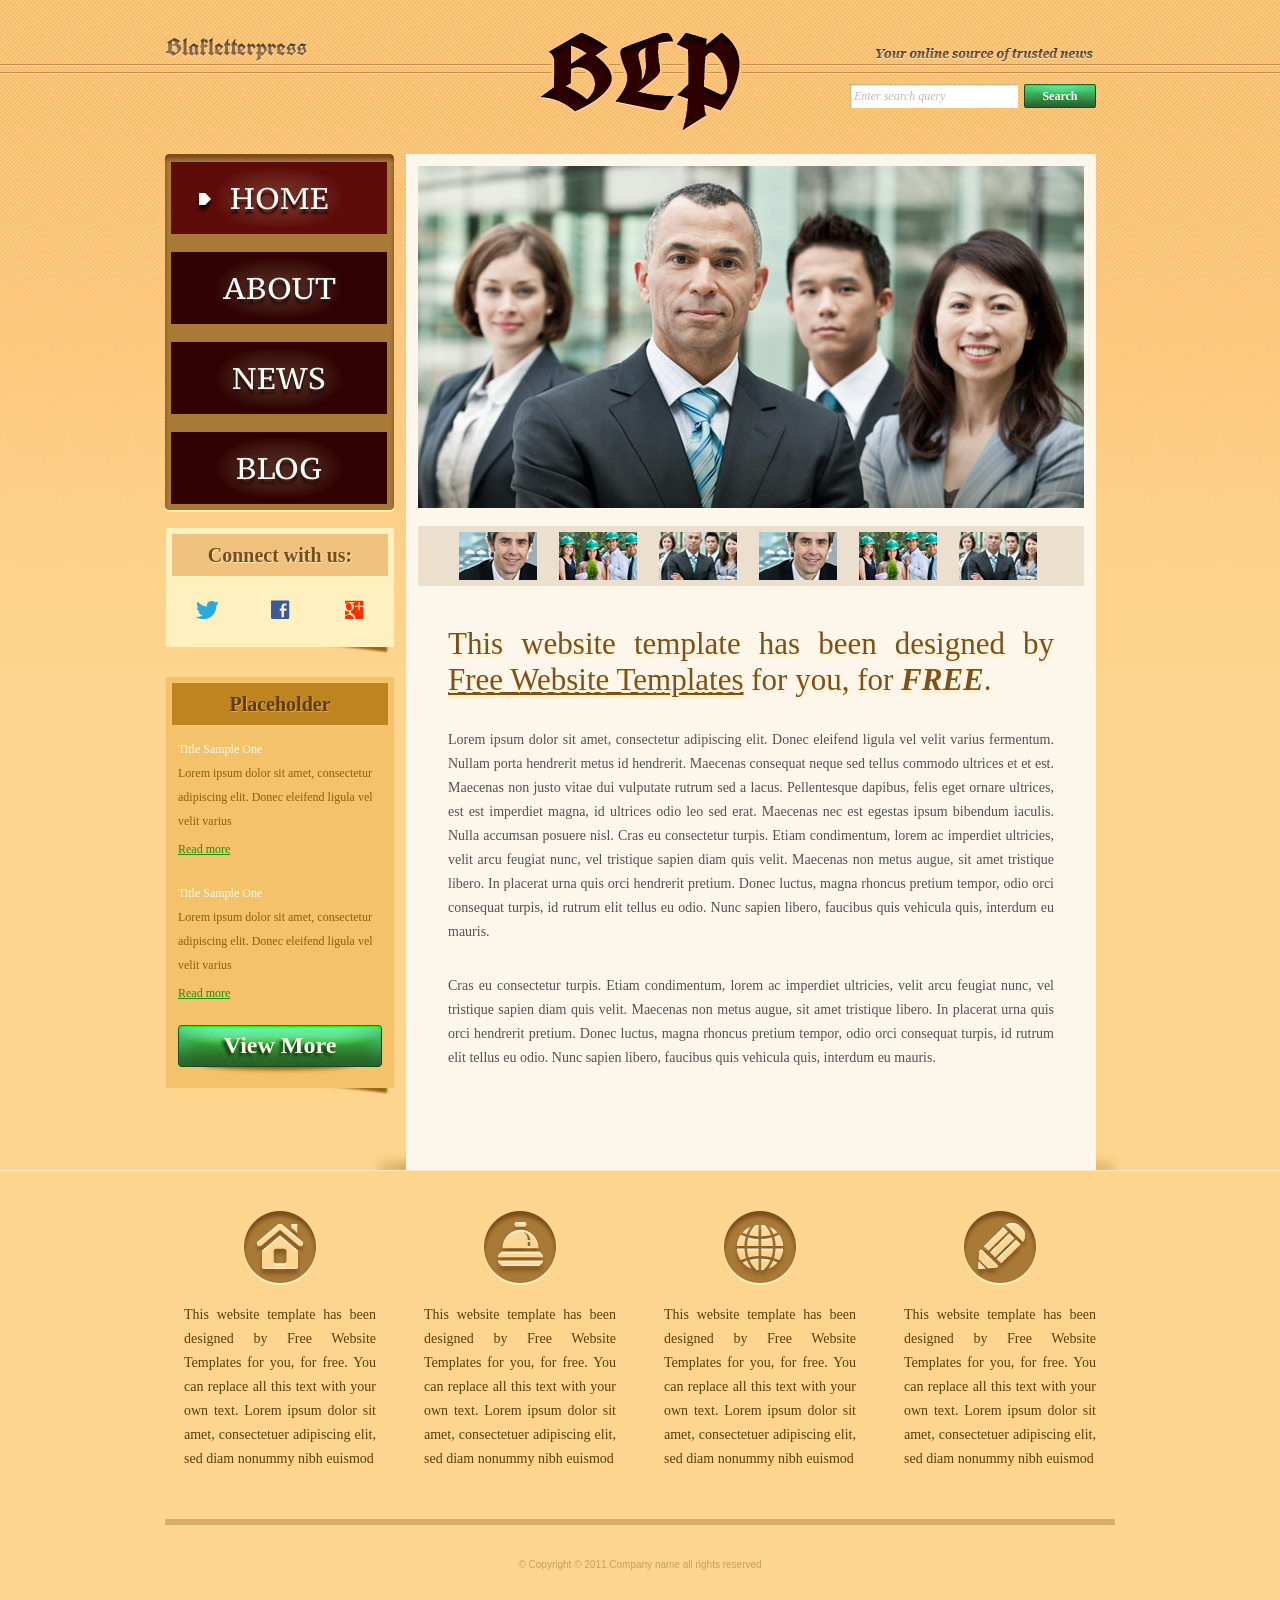
<file: Assignment_02/index.html>
<!DOCTYPE html>
<!-- Website template by freewebsitetemplates.com -->
<html>
<head>
	<meta charset="UTF-8">
	<title>Blakletterpress Website Template</title>
	<link rel="stylesheet" href="css/style.css" type="text/css">
</head>
<body>
	<div id="page">
		<div id="header">
			<div id="motto">
				<a href="index.html" class="sitename"><img src="images/blakletterpress.png" height="24" width="142" alt="SiteName"></a>
				<p>
					<img src="images/header-text.png" height="14" width="218" alt="Text">
				</p>
			</div>
			<div id="logo">
				<a href="index.html"><img src="images/logo.png" alt="LOGO"></a>
			</div>
			<div id="searchbar">
				<form action="#" method="post">
					<input type="text" value="Enter search query" class="txtfield" onBlur="javascript:if(this.value==''){this.value=this.defaultValue;}" onFocus="javascript:if(this.value==this.defaultValue){this.value='';}">
					<input type="submit" value="Search" class="btn">
				</form>
			</div>
		</div>
		<div id="contents">
			<div id="main">
				<div id="gallery">
					<div>
						<img src="images/team-large.jpg" alt="Img">
					</div>
					<ul>
						<li>
							<img src="images/smiling.jpg" alt="Img">
						</li>
						<li>
							<img src="images/ecofriends.jpg" alt="Img">
						</li>
						<li>
							<img src="images/team.jpg" alt="Img">
						</li>
						<li>
							<img src="images/smiling.jpg" alt="Img">
						</li>
						<li>
							<img src="images/ecofriends.jpg" alt="Img">
						</li>
						<li>
							<img src="images/team.jpg" alt="Img">
						</li>
					</ul>
				</div>
				<div class="body">
					<h1>This website template has been designed by <a href="http://www.freewebsitetemplates.com/">Free Website Templates</a> for you, for <em>free</em>.</h1>
					<p>
						Lorem ipsum dolor sit amet, consectetur adipiscing elit. Donec eleifend ligula vel velit varius fermentum. Nullam porta hendrerit metus id hendrerit. Maecenas consequat neque sed tellus commodo ultrices et et est. Maecenas non justo vitae dui vulputate rutrum sed a lacus. Pellentesque dapibus, felis eget ornare ultrices, est est imperdiet magna, id ultrices odio leo sed erat. Maecenas nec est egestas ipsum bibendum iaculis. Nulla accumsan posuere nisl. Cras eu consectetur turpis. Etiam condimentum, lorem ac imperdiet ultricies, velit arcu feugiat nunc, vel tristique sapien diam quis velit. Maecenas non metus augue, sit amet tristique libero. In placerat urna quis orci hendrerit pretium. Donec luctus, magna rhoncus pretium tempor, odio orci consequat turpis, id rutrum elit tellus eu odio. Nunc sapien libero, faucibus quis vehicula quis, interdum eu mauris.
					</p>
					<p>
						Cras eu consectetur turpis. Etiam condimentum, lorem ac imperdiet ultricies, velit arcu feugiat nunc, vel tristique sapien diam quis velit. Maecenas non metus augue, sit amet tristique libero. In placerat urna quis orci hendrerit pretium. Donec luctus, magna rhoncus pretium tempor, odio orci consequat turpis, id rutrum elit tellus eu odio. Nunc sapien libero, faucibus quis vehicula quis, interdum eu mauris.
					</p>
				</div>
			</div>
			<div id="sidebar">
				<div id="navigation">
					<div>
						<ul>
							<li class="selected">
								<a href="index.html">Home</a>
							</li>
							<li>
								<a href="about.html">About</a>
							</li>
							<li>
								<a href="news.html">News</a>
							</li>
							<li>
								<a href="blog.html">Blog</a>
							</li>
						</ul>
					</div>
				</div>
				<div class="section">
					<div id="connect">
						<h2>Connect with us:</h2>
						<a href="http://freewebsitetemplates.com/go/twitter/" target="_blank" class="twitter"></a> <a href="http://freewebsitetemplates.com/go/facebook/" target="_blank" class="facebook"></a> <a href="http://freewebsitetemplates.com/go/googleplus/" target="_blank" class="googleplus"></a>
					</div>
				</div>
				<div class="section">
					<div id="posts">
						<h2>Placeholder</h2>
						<ul>
							<li>
								<h5>Title Sample One</h5>
								<p>
									Lorem ipsum dolor sit amet, consectetur adipiscing elit. Donec eleifend ligula vel velit varius
								</p>
								<a href="news.html" class="more">Read more</a>
							</li>
							<li>
								<h5>Title Sample One</h5>
								<p>
									Lorem ipsum dolor sit amet, consectetur adipiscing elit. Donec eleifend ligula vel velit varius
								</p>
								<a href="news.html" class="more">Read more</a>
							</li>
						</ul>
						<a href="news.html" class="btn2">View More</a>
					</div>
				</div>
			</div>
		</div>
		<div id="footer">
			<div>
				<ul id="featured">
					<li>
						<a href="index.html" class="home"></a>
						<p>
							This website template has been designed by Free Website Templates for you, for free. You can replace all this text with your own text. Lorem ipsum dolor sit amet, consectetuer adipiscing elit, sed diam nonummy nibh euismod
						</p>
					</li>
					<li>
						<a href="index.html" class="bell"></a>
						<p>
							This website template has been designed by Free Website Templates for you, for free. You can replace all this text with your own text. Lorem ipsum dolor sit amet, consectetuer adipiscing elit, sed diam nonummy nibh euismod
						</p>
					</li>
					<li>
						<a href="index.html" class="globe"></a>
						<p>
							This website template has been designed by Free Website Templates for you, for free. You can replace all this text with your own text. Lorem ipsum dolor sit amet, consectetuer adipiscing elit, sed diam nonummy nibh euismod
						</p>
					</li>
					<li>
						<a href="index.html" class="pencil"></a>
						<p>
							This website template has been designed by Free Website Templates for you, for free. You can replace all this text with your own text. Lorem ipsum dolor sit amet, consectetuer adipiscing elit, sed diam nonummy nibh euismod
						</p>
					</li>
				</ul>
				<p id="footnote">
					© Copyright © 2011.Company name all rights reserved
				</p>
			</div>
		</div>
	</div>
</body>
</html>
</file>
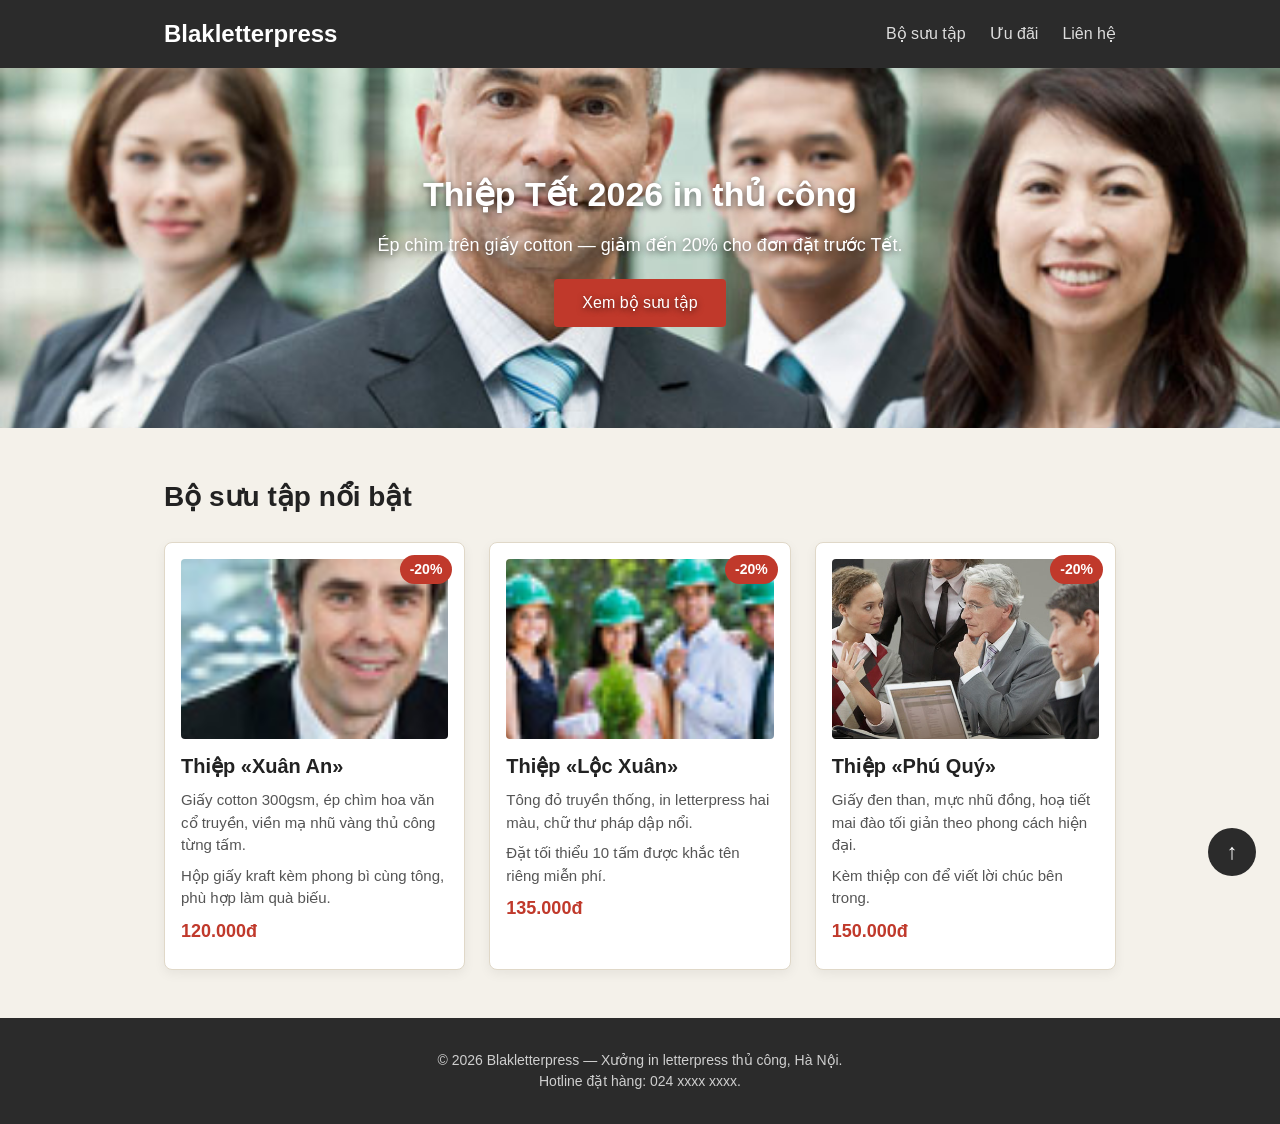
<file: Assignment03/BT1/index.html>
<!DOCTYPE html>
<html lang="vi">
<head>
	<meta charset="UTF-8">
	<meta name="viewport" content="width=device-width, initial-scale=1.0">
	<title>Khuyến mãi thiệp Tết 2026 — Blakletterpress</title>
	<link rel="stylesheet" href="style-loi.css">
</head>
<body>
	<header class="site-header">
		<div class="header-inner">
			<a href="#" class="brand">Blakletterpress</a>
			<nav class="main-nav">
				<ul>
					<li><a href="#bo-suu-tap">Bộ sưu tập</a></li>
					<li><a href="#uu-dai">Ưu đãi</a></li>
					<li><a href="#lien-he">Liên hệ</a></li>
				</ul>
			</nav>
		</div>
	</header>

	<section class="hero">
		<img class="hero-bg" src="./images/team-large.jpg" alt="Xưởng in letterpress Blakletterpress">
		<div class="hero-overlay">
			<h1>Thiệp Tết 2026 in thủ công</h1>
			<p>Ép chìm trên giấy cotton — giảm đến 20% cho đơn đặt trước Tết.</p>
			<a href="#bo-suu-tap" class="hero-btn">Xem bộ sưu tập</a>
		</div>
	</section>

	<main>
		<section id="bo-suu-tap" class="products">
			<h2>Bộ sưu tập nổi bật</h2>
			<div class="card-list">

				<article class="card">
					<span class="badge">-20%</span>
					<img src="./images/smiling.jpg" alt="Thiệp Xuân An">
					<div class="card-body">
						<h3>Thiệp &laquo;Xuân An&raquo;</h3>
						<p>Giấy cotton 300gsm, ép chìm hoa văn cổ truyền, viền mạ nhũ vàng thủ công từng tấm.</p>
						<p>Hộp giấy kraft kèm phong bì cùng tông, phù hợp làm quà biếu.</p>
						<p class="price">120.000đ</p>
					</div>
				</article>

				<article class="card">
					<span class="badge">-20%</span>
					<img src="./images/ecofriends.jpg" alt="Thiệp Lộc Xuân">
					<div class="card-body">
						<h3>Thiệp &laquo;Lộc Xuân&raquo;</h3>
						<p>Tông đỏ truyền thống, in letterpress hai màu, chữ thư pháp dập nổi.</p>
						<p>Đặt tối thiểu 10 tấm được khắc tên riêng miễn phí.</p>
						<p class="price">135.000đ</p>
					</div>
				</article>

				<article class="card">
					<span class="badge">-20%</span>
					<img src="./images/meeting.jpg" alt="Thiệp Phú Quý">
					<div class="card-body">
						<h3>Thiệp &laquo;Phú Quý&raquo;</h3>
						<p>Giấy đen than, mực nhũ đồng, hoạ tiết mai đào tối giản theo phong cách hiện đại.</p>
						<p>Kèm thiệp con để viết lời chúc bên trong.</p>
						<p class="price">150.000đ</p>
					</div>
				</article>

			</div>
		</section>
	</main>

	<a href="#" class="back-to-top" aria-label="Lên đầu trang">↑</a>

	<footer id="lien-he" class="site-footer">
		<p>© 2026 Blakletterpress — Xưởng in letterpress thủ công, Hà Nội.</p>
		<p>Hotline đặt hàng: 024&nbsp;xxxx&nbsp;xxxx.</p>
	</footer>
</body>
</html>
</file>
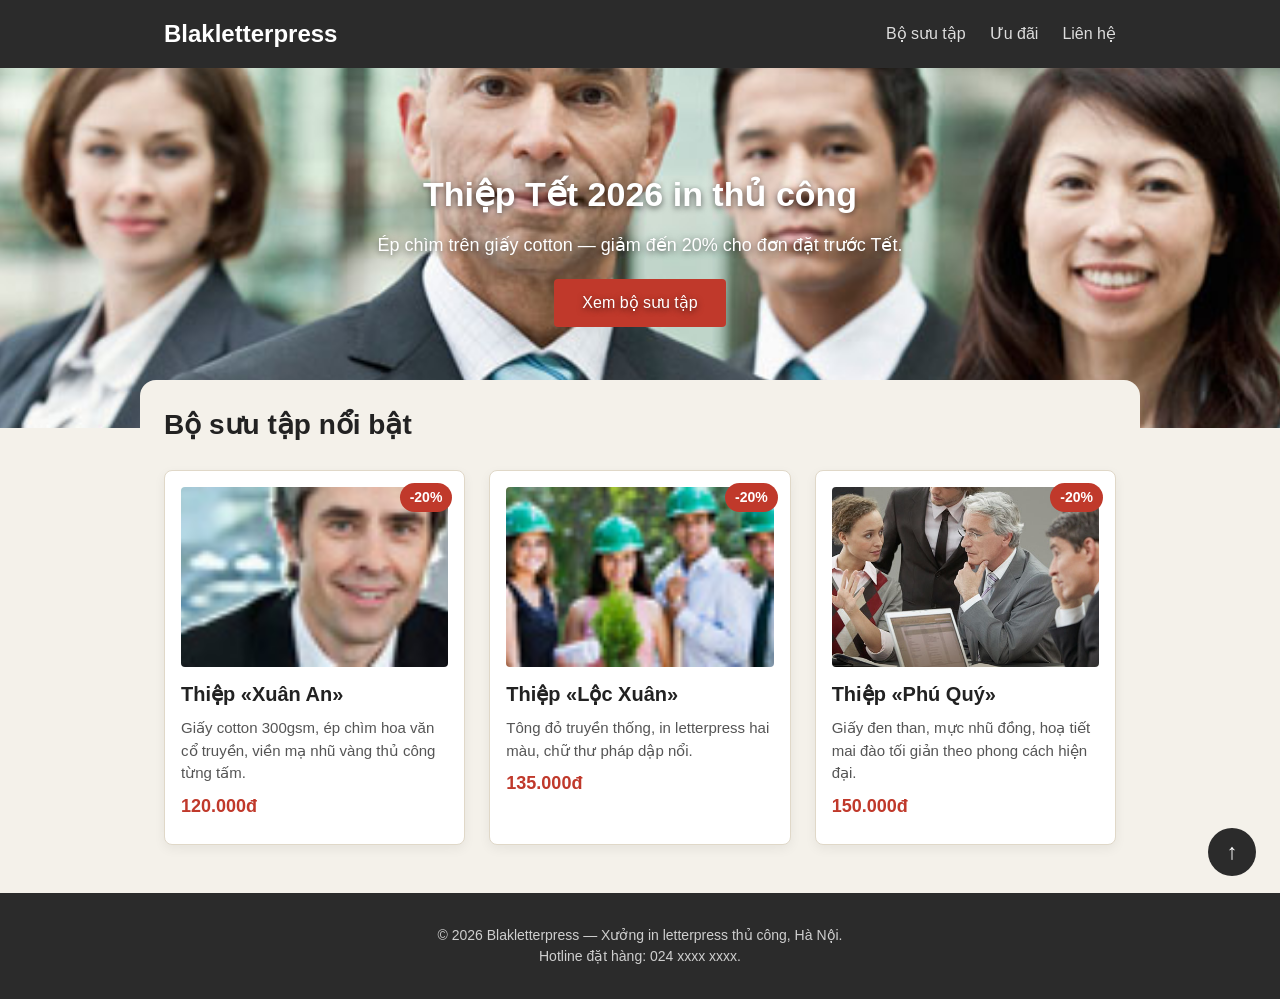
<file: Assignment03/BT2/index.html>
<!DOCTYPE html>
<html lang="vi">
<head>
	<meta charset="UTF-8">
	<meta name="viewport" content="width=device-width, initial-scale=1.0">
	<title>Khuyến mãi thiệp Tết 2026 — Blakletterpress</title>
	<link rel="stylesheet" href="style-loi.css">
</head>
<body>
	<div class="page">
		<header class="site-header">
			<div class="header-inner">
				<a href="#" class="brand">Blakletterpress</a>
				<nav class="main-nav">
					<ul>
						<li><a href="#bo-suu-tap">Bộ sưu tập</a></li>
						<li><a href="#uu-dai">Ưu đãi</a></li>
						<li><a href="#lien-he">Liên hệ</a></li>
					</ul>
				</nav>
			</div>
		</header>

		<section class="hero">
			<img class="hero-bg" src="./images/team-large.jpg" alt="Xưởng in letterpress Blakletterpress">
			<div class="hero-overlay">
				<h1>Thiệp Tết 2026 in thủ công</h1>
				<p>Ép chìm trên giấy cotton — giảm đến 20% cho đơn đặt trước Tết.</p>
				<a href="#bo-suu-tap" class="hero-btn">Xem bộ sưu tập</a>
			</div>
		</section>

		<main>
			<section id="bo-suu-tap" class="products">
				<h2>Bộ sưu tập nổi bật</h2>
				<div class="card-list">

					<article class="card">
						<span class="badge">-20%</span>
						<img src="./images/smiling.jpg" alt="Thiệp Xuân An">
						<div class="card-body">
							<h3>Thiệp &laquo;Xuân An&raquo;</h3>
							<p>Giấy cotton 300gsm, ép chìm hoa văn cổ truyền, viền mạ nhũ vàng thủ công từng tấm.</p>
							<p class="price">120.000đ</p>
						</div>
					</article>

					<article class="card">
						<span class="badge">-20%</span>
						<img src="./images/ecofriends.jpg" alt="Thiệp Lộc Xuân">
						<div class="card-body">
							<h3>Thiệp &laquo;Lộc Xuân&raquo;</h3>
							<p>Tông đỏ truyền thống, in letterpress hai màu, chữ thư pháp dập nổi.</p>
							<p class="price">135.000đ</p>
						</div>
					</article>

					<article class="card">
						<span class="badge">-20%</span>
						<img src="./images/meeting.jpg" alt="Thiệp Phú Quý">
						<div class="card-body">
							<h3>Thiệp &laquo;Phú Quý&raquo;</h3>
							<p>Giấy đen than, mực nhũ đồng, hoạ tiết mai đào tối giản theo phong cách hiện đại.</p>
							<p class="price">150.000đ</p>
						</div>
					</article>

				</div>
			</section>
		</main>

		<a href="#" class="back-to-top" aria-label="Lên đầu trang">↑</a>

		<footer id="lien-he" class="site-footer">
			<p>© 2026 Blakletterpress — Xưởng in letterpress thủ công, Hà Nội.</p>
			<p>Hotline đặt hàng: 024&nbsp;xxxx&nbsp;xxxx.</p>
		</footer>
	</div>
</body>
</html>
</file>
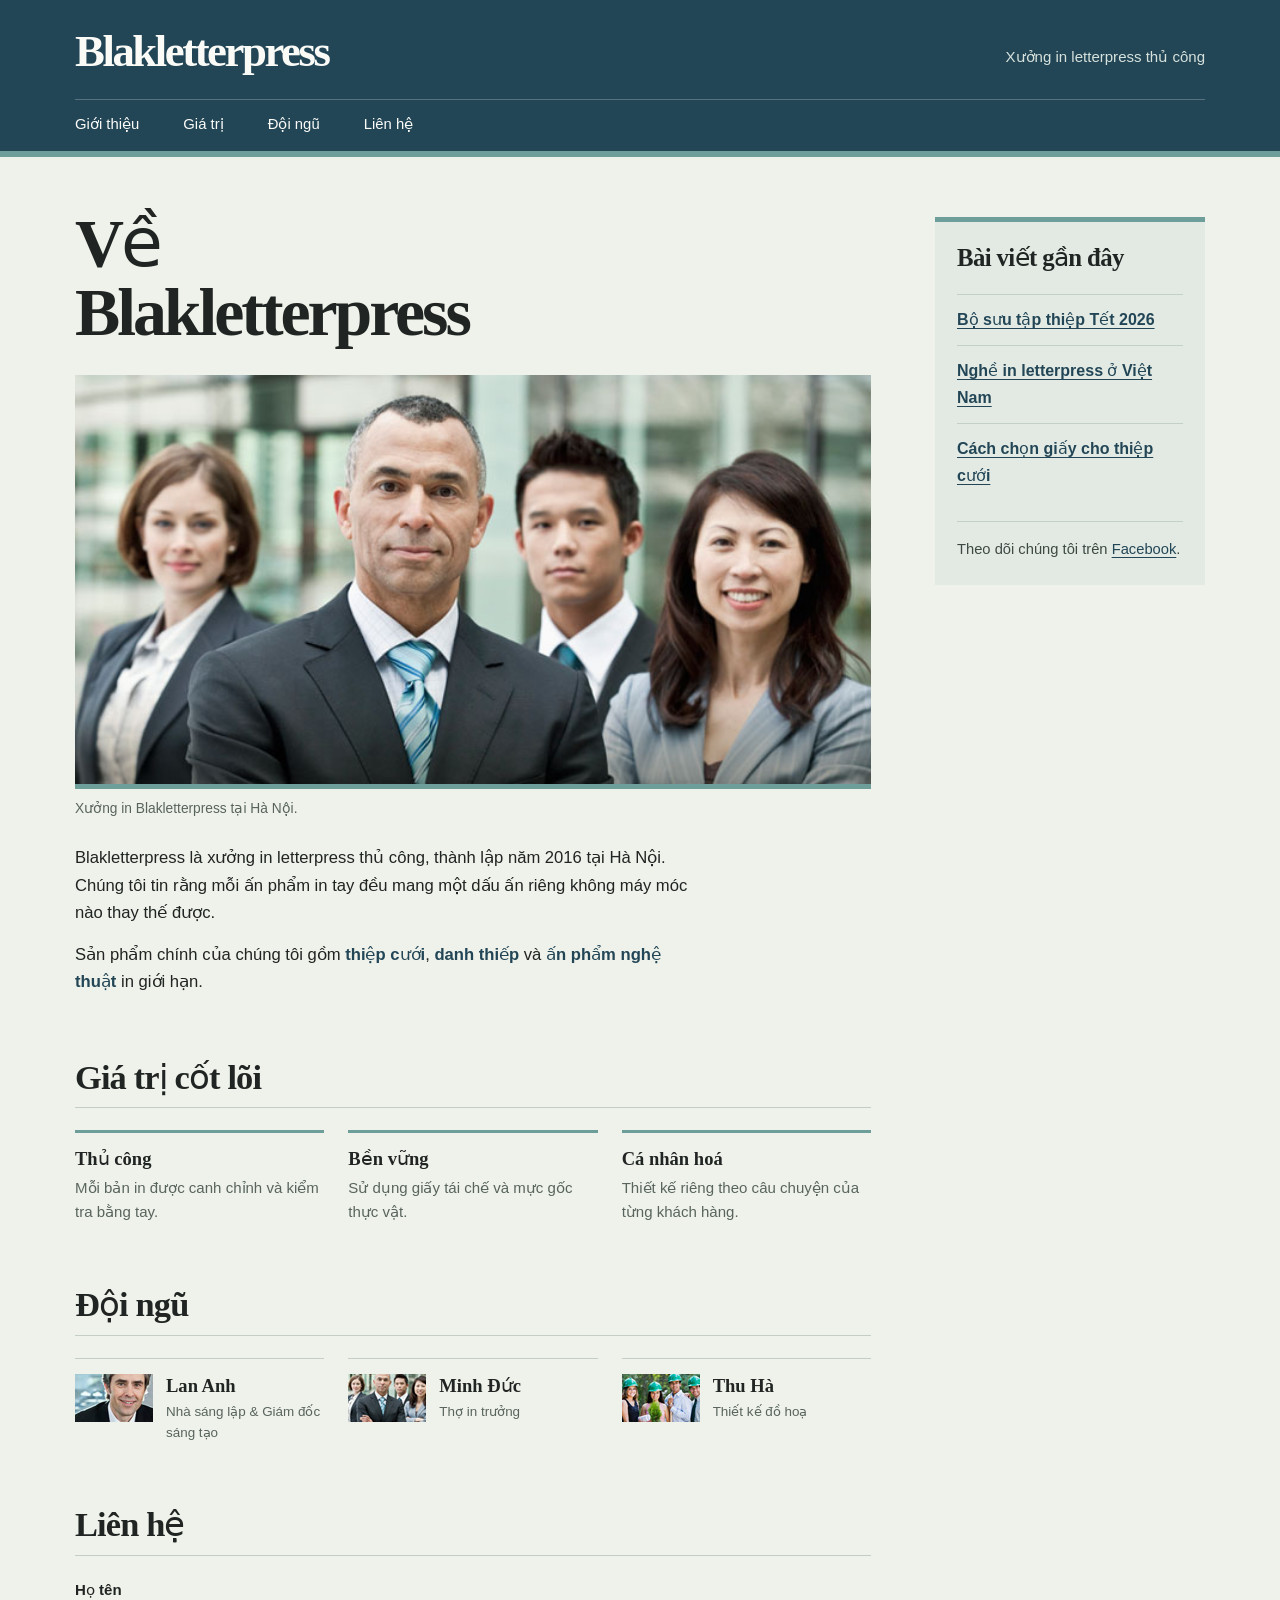
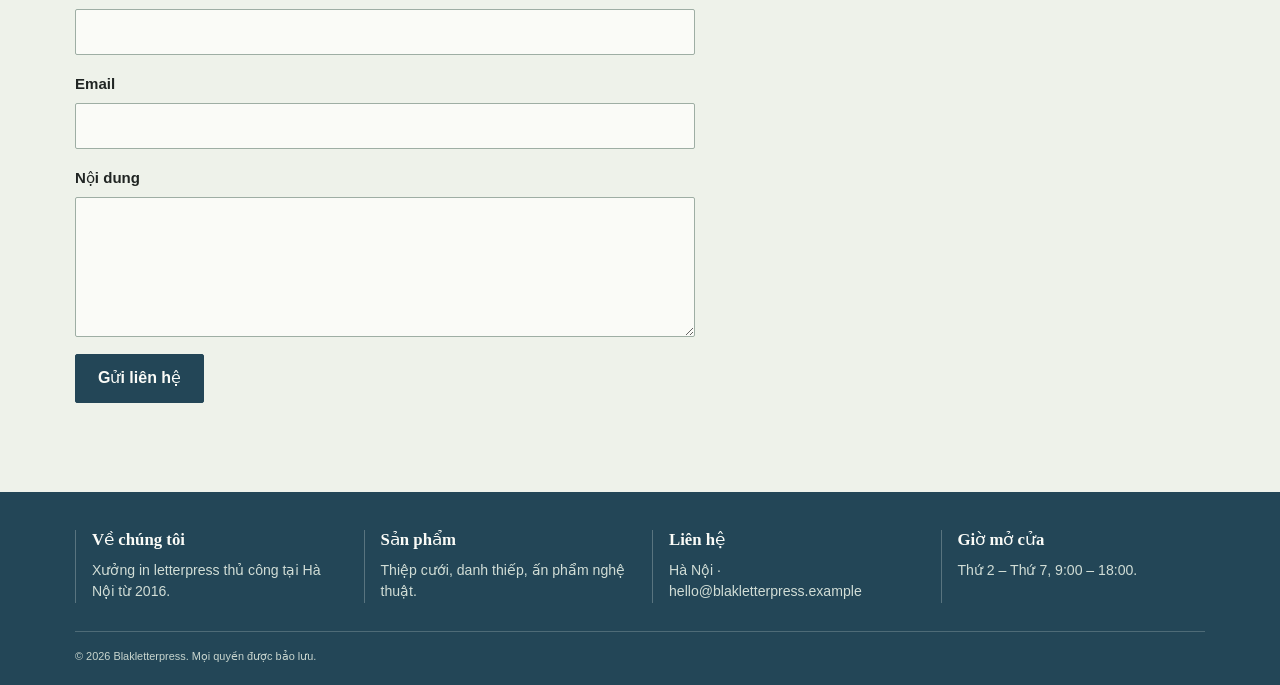
<file: Assignment_03/BT4/index.html>
<!DOCTYPE html>
<html lang="vi">
<head>
	<meta charset="UTF-8">
	<meta name="viewport" content="width=device-width, initial-scale=1.0">
	<meta name="description" content="Giới thiệu Blakletterpress — xưởng in letterpress thủ công tại Hà Nội.">
	<title>Giới thiệu — Blakletterpress</title>

	<!-- SV (Hoạt động 1): tạo file style.css trong cùng thư mục và giữ dòng <link> dưới đây. -->
	<link rel="stylesheet" href="style.css">
</head>
<body>

	<header class="site-header">
		<a href="#" class="site-name">Blakletterpress</a>
		<p class="tagline">Xưởng in letterpress thủ công</p>
		<nav class="main-nav" aria-label="Chính">
			<ul>
				<li><a href="#gioi-thieu">Giới thiệu</a></li>
				<li><a href="#gia-tri">Giá trị</a></li>
				<li><a href="#doi-ngu">Đội ngũ</a></li>
				<li><a href="#lien-he">Liên hệ</a></li>
			</ul>
		</nav>
	</header>

	<div class="layout">
		<main>

			<article id="gioi-thieu">
				<h1>Về Blakletterpress</h1>

				<figure>
					<img src="./images/team-large.jpg" alt="Đội ngũ Blakletterpress tại xưởng in">
					<figcaption>Xưởng in Blakletterpress tại Hà Nội.</figcaption>
				</figure>

				<p>
					Blakletterpress là xưởng in letterpress thủ công, thành lập năm 2016 tại Hà Nội.
					Chúng tôi tin rằng mỗi ấn phẩm in tay đều mang một dấu ấn riêng không máy móc nào thay thế được.
				</p>
				<p>
					Sản phẩm chính của chúng tôi gồm <strong>thiệp cưới</strong>, <strong>danh thiếp</strong>
					và <strong>ấn phẩm nghệ thuật</strong> in giới hạn.
				</p>
			</article>

			<section id="gia-tri">
				<h2>Giá trị cốt lõi</h2>
				<ul class="value-list">
					<li class="value-card">
						<h3>Thủ công</h3>
						<p>Mỗi bản in được canh chỉnh và kiểm tra bằng tay.</p>
					</li>
					<li class="value-card">
						<h3>Bền vững</h3>
						<p>Sử dụng giấy tái chế và mực gốc thực vật.</p>
					</li>
					<li class="value-card">
						<h3>Cá nhân hoá</h3>
						<p>Thiết kế riêng theo câu chuyện của từng khách hàng.</p>
					</li>
				</ul>
			</section>

			<section id="doi-ngu">
				<h2>Đội ngũ</h2>
				<ul class="team-list">
					<li class="member">
						<img src="./images/smiling.jpg" alt="Chân dung Lan Anh">
						<h3>Lan Anh</h3>
						<p>Nhà sáng lập &amp; Giám đốc sáng tạo</p>
					</li>
					<li class="member">
						<img src="./images/team.jpg" alt="Chân dung Minh Đức">
						<h3>Minh Đức</h3>
						<p>Thợ in trưởng</p>
					</li>
					<li class="member">
						<img src="./images/ecofriends.jpg" alt="Chân dung Thu Hà">
						<h3>Thu Hà</h3>
						<p>Thiết kế đồ hoạ</p>
					</li>
				</ul>
			</section>

			<section id="lien-he">
				<h2>Liên hệ</h2>
				<form action="#" method="post" class="contact-form">
					<p>
						<label for="ten">Họ tên</label><br>
						<input type="text" id="ten" name="ten" required>
					</p>
					<p>
						<label for="email">Email</label><br>
						<input type="email" id="email" name="email" required>
					</p>
					<p>
						<label for="noidung">Nội dung</label><br>
						<textarea id="noidung" name="noidung" rows="4"></textarea>
					</p>
					<p>
						<button type="submit">Gửi liên hệ</button>
					</p>
				</form>
			</section>

		</main>

		<aside class="sidebar">
			<h2>Bài viết gần đây</h2>
			<ul class="recent">
				<li><a href="#">Bộ sưu tập thiệp Tết 2026</a></li>
				<li><a href="#">Nghề in letterpress ở Việt Nam</a></li>
				<li><a href="#">Cách chọn giấy cho thiệp cưới</a></li>
			</ul>
			<p>
				Theo dõi chúng tôi trên
				<a href="https://facebook.com" target="_blank" rel="noopener">Facebook</a>.
			</p>
		</aside>
	</div>

	<footer class="site-footer">
		<ul class="footer-cols">
			<li>
				<h3>Về chúng tôi</h3>
				<p>Xưởng in letterpress thủ công tại Hà Nội từ 2016.</p>
			</li>
			<li>
				<h3>Sản phẩm</h3>
				<p>Thiệp cưới, danh thiếp, ấn phẩm nghệ thuật.</p>
			</li>
			<li>
				<h3>Liên hệ</h3>
				<p>Hà Nội · hello@blakletterpress.example</p>
			</li>
			<li>
				<h3>Giờ mở cửa</h3>
				<p>Thứ 2 – Thứ 7, 9:00 – 18:00.</p>
			</li>
		</ul>
		<p class="copyright"><small>© 2026 Blakletterpress. Mọi quyền được bảo lưu.</small></p>
	</footer>

</body>
</html>
</file>
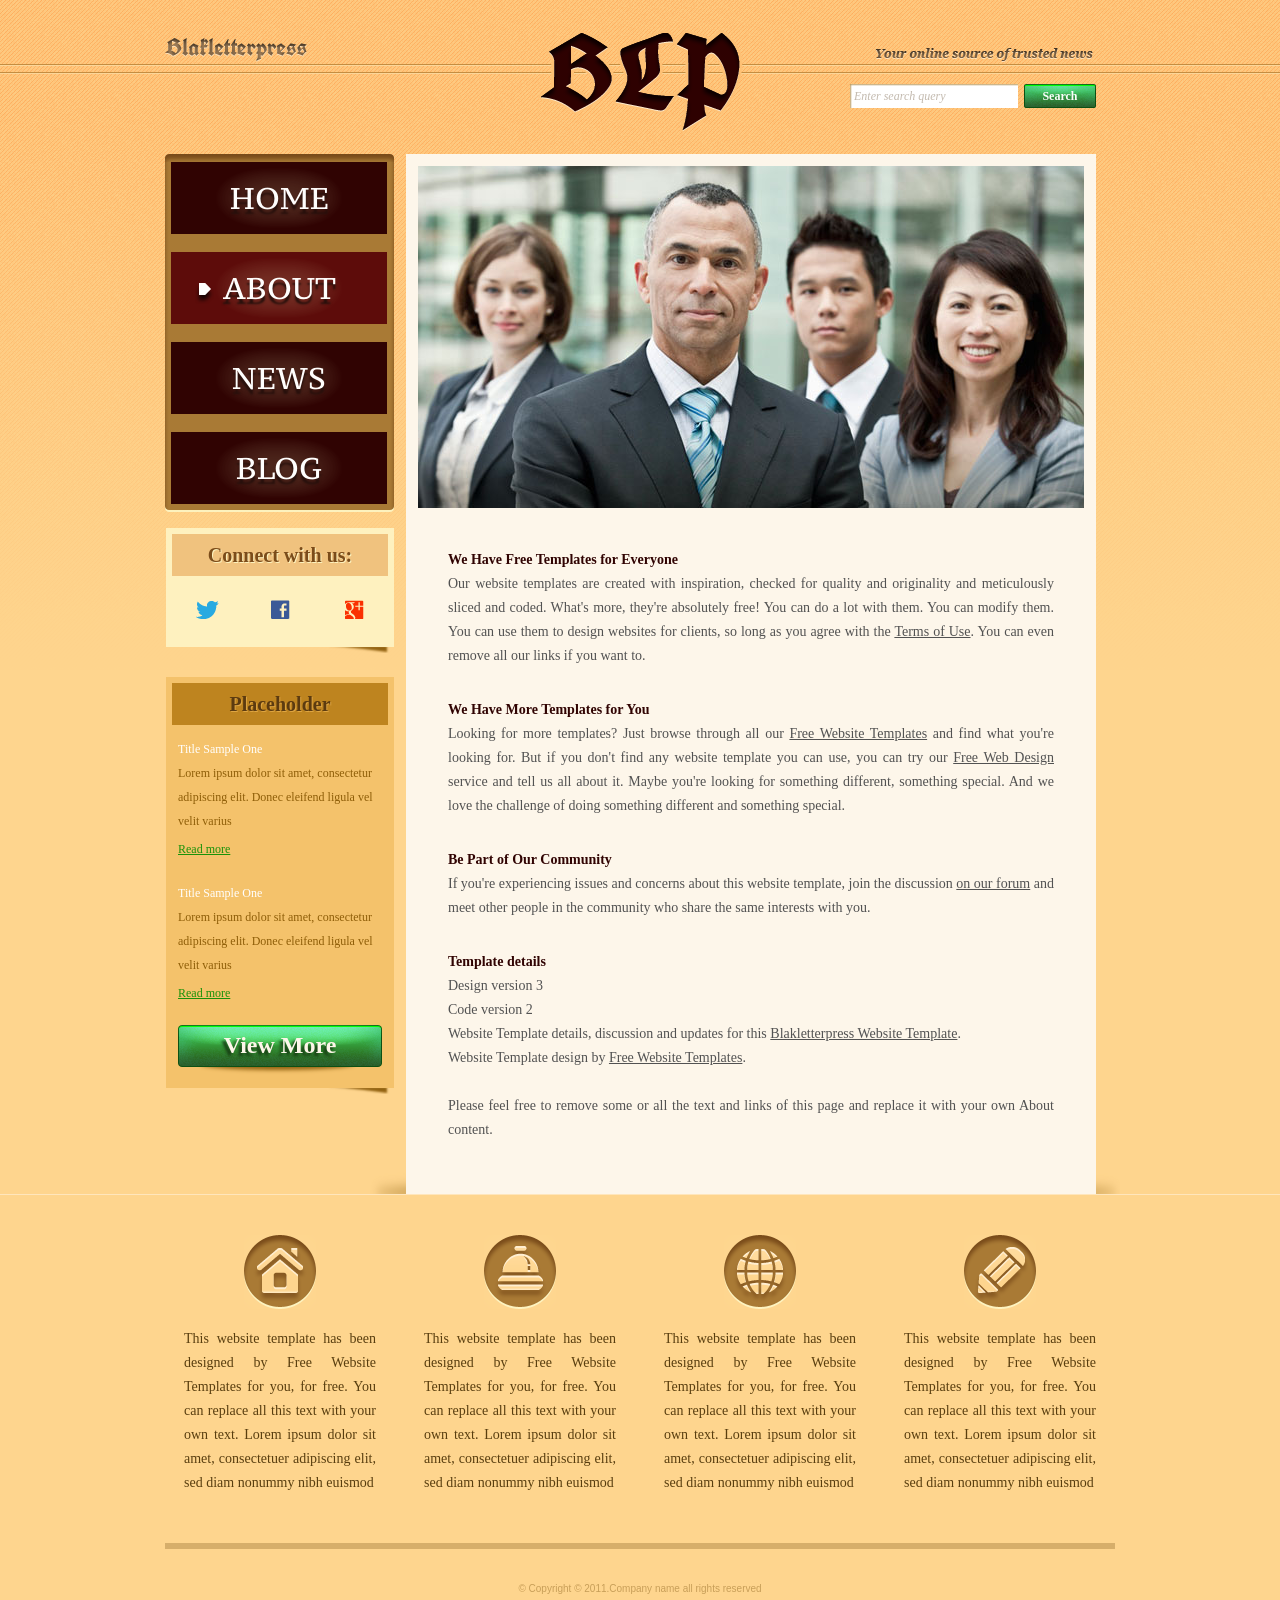
<file: Assignment_02/about.html>
<!DOCTYPE html>
<!-- Website template by freewebsitetemplates.com -->
<html>
<head>
	<meta charset="UTF-8">
	<title>About - Blakletterpress Website Template</title>
	<link rel="stylesheet" href="css/style.css" type="text/css">
</head>
<body>
	<div id="page">
		<div id="header">
			<div id="motto">
				<a href="index.html" class="sitename"><img src="images/blakletterpress.png" height="24" width="142" alt="SiteName"></a>
				<p>
					<img src="images/header-text.png" height="14" width="218" alt="Text">
				</p>
			</div>
			<div id="logo">
				<a href="index.html"><img src="images/logo.png" alt="LOGO"></a>
			</div>
			<div id="searchbar">
				<form action="#" method="post">
					<input type="text" value="Enter search query" class="txtfield" onBlur="javascript:if(this.value==''){this.value=this.defaultValue;}" onFocus="javascript:if(this.value==this.defaultValue){this.value='';}">
					<input type="submit" value="Search" class="btn">
				</form>
			</div>
		</div>
		<div id="contents">
			<div id="main">
				<div id="gallery">
					<div>
						<img src="images/team-large.jpg" alt="Img">
					</div>
				</div>
				<div id="about" class="body">
					<h4>We Have Free Templates for Everyone</h4>
					<p>
						Our website templates are created with inspiration, checked for quality and originality and meticulously sliced and coded. What's more, they're absolutely free! You can do a lot with them. You can modify them. You can use them to design websites for clients, so long as you agree with the <a href="http://www.freewebsitetemplates.com/about/terms/">Terms of Use</a>. You can even remove all our links if you want to.
					</p>
					<h4>We Have More Templates for You</h4>
					<p>
						Looking for more templates? Just browse through all our <a href="http://www.freewebsitetemplates.com/">Free Website Templates</a> and find what you're looking for. But if you don't find any website template you can use, you can try our <a href="http://www.freewebsitetemplates.com/freewebdesign/">Free Web Design</a> service and tell us all about it. Maybe you're looking for something different, something special. And we love the challenge of doing something different and something special.
					</p>
					<h4>Be Part of Our Community</h4>
					<p>
						If you're experiencing issues and concerns about this website template, join the discussion <a href="http://www.freewebsitetemplates.com/forums/">on our forum</a> and meet other people in the community who share the same interests with you.
					</p>
					<h4>Template details</h4>
					<p>
						Design version 3<br> Code version 2<br> Website Template details, discussion and updates for this <a href="http://www.freewebsitetemplates.com/forums/f18/">Blakletterpress Website Template</a>.<br> Website Template design by <a href="http://www.freewebsitetemplates.com/">Free Website Templates</a>.<br><br> Please feel free to remove some or all the text and links of this page and replace it with your own About content.
					</p>
				</div>
			</div>
			<div id="sidebar">
				<div id="navigation">
					<div>
						<ul>
							<li>
								<a href="index.html">Home</a>
							</li>
							<li class="selected">
								<a href="about.html">About</a>
							</li>
							<li>
								<a href="news.html">News</a>
							</li>
							<li>
								<a href="blog.html">Blog</a>
							</li>
						</ul>
					</div>
				</div>
				<div class="section">
					<div id="connect">
						<h2>Connect with us:</h2>
						<a href="http://freewebsitetemplates.com/go/twitter/" target="_blank" class="twitter"></a> <a href="http://freewebsitetemplates.com/go/facebook/" target="_blank" class="facebook"></a> <a href="http://freewebsitetemplates.com/go/googleplus/" target="_blank" class="googleplus"></a>
					</div>
				</div>
				<div class="section">
					<div id="posts">
						<h2>Placeholder</h2>
						<ul>
							<li>
								<h5>Title Sample One</h5>
								<p>
									Lorem ipsum dolor sit amet, consectetur adipiscing elit. Donec eleifend ligula vel velit varius
								</p>
								<a href="news.html" class="more">Read more</a>
							</li>
							<li>
								<h5>Title Sample One</h5>
								<p>
									Lorem ipsum dolor sit amet, consectetur adipiscing elit. Donec eleifend ligula vel velit varius
								</p>
								<a href="news.html" class="more">Read more</a>
							</li>
						</ul>
						<a href="news.html" class="btn2">View More</a>
					</div>
				</div>
			</div>
		</div>
		<div id="footer">
			<div>
				<ul id="featured">
					<li>
						<a href="index.html" class="home"></a>
						<p>
							This website template has been designed by Free Website Templates for you, for free. You can replace all this text with your own text. Lorem ipsum dolor sit amet, consectetuer adipiscing elit, sed diam nonummy nibh euismod
						</p>
					</li>
					<li>
						<a href="index.html" class="bell"></a>
						<p>
							This website template has been designed by Free Website Templates for you, for free. You can replace all this text with your own text. Lorem ipsum dolor sit amet, consectetuer adipiscing elit, sed diam nonummy nibh euismod
						</p>
					</li>
					<li>
						<a href="index.html" class="globe"></a>
						<p>
							This website template has been designed by Free Website Templates for you, for free. You can replace all this text with your own text. Lorem ipsum dolor sit amet, consectetuer adipiscing elit, sed diam nonummy nibh euismod
						</p>
					</li>
					<li>
						<a href="index.html" class="pencil"></a>
						<p>
							This website template has been designed by Free Website Templates for you, for free. You can replace all this text with your own text. Lorem ipsum dolor sit amet, consectetuer adipiscing elit, sed diam nonummy nibh euismod
						</p>
					</li>
					</li>
				</ul>
				<p id="footnote">
					© Copyright © 2011.Company name all rights reserved
				</p>
			</div>
		</div>
	</div>
</body>
</html>
</file>
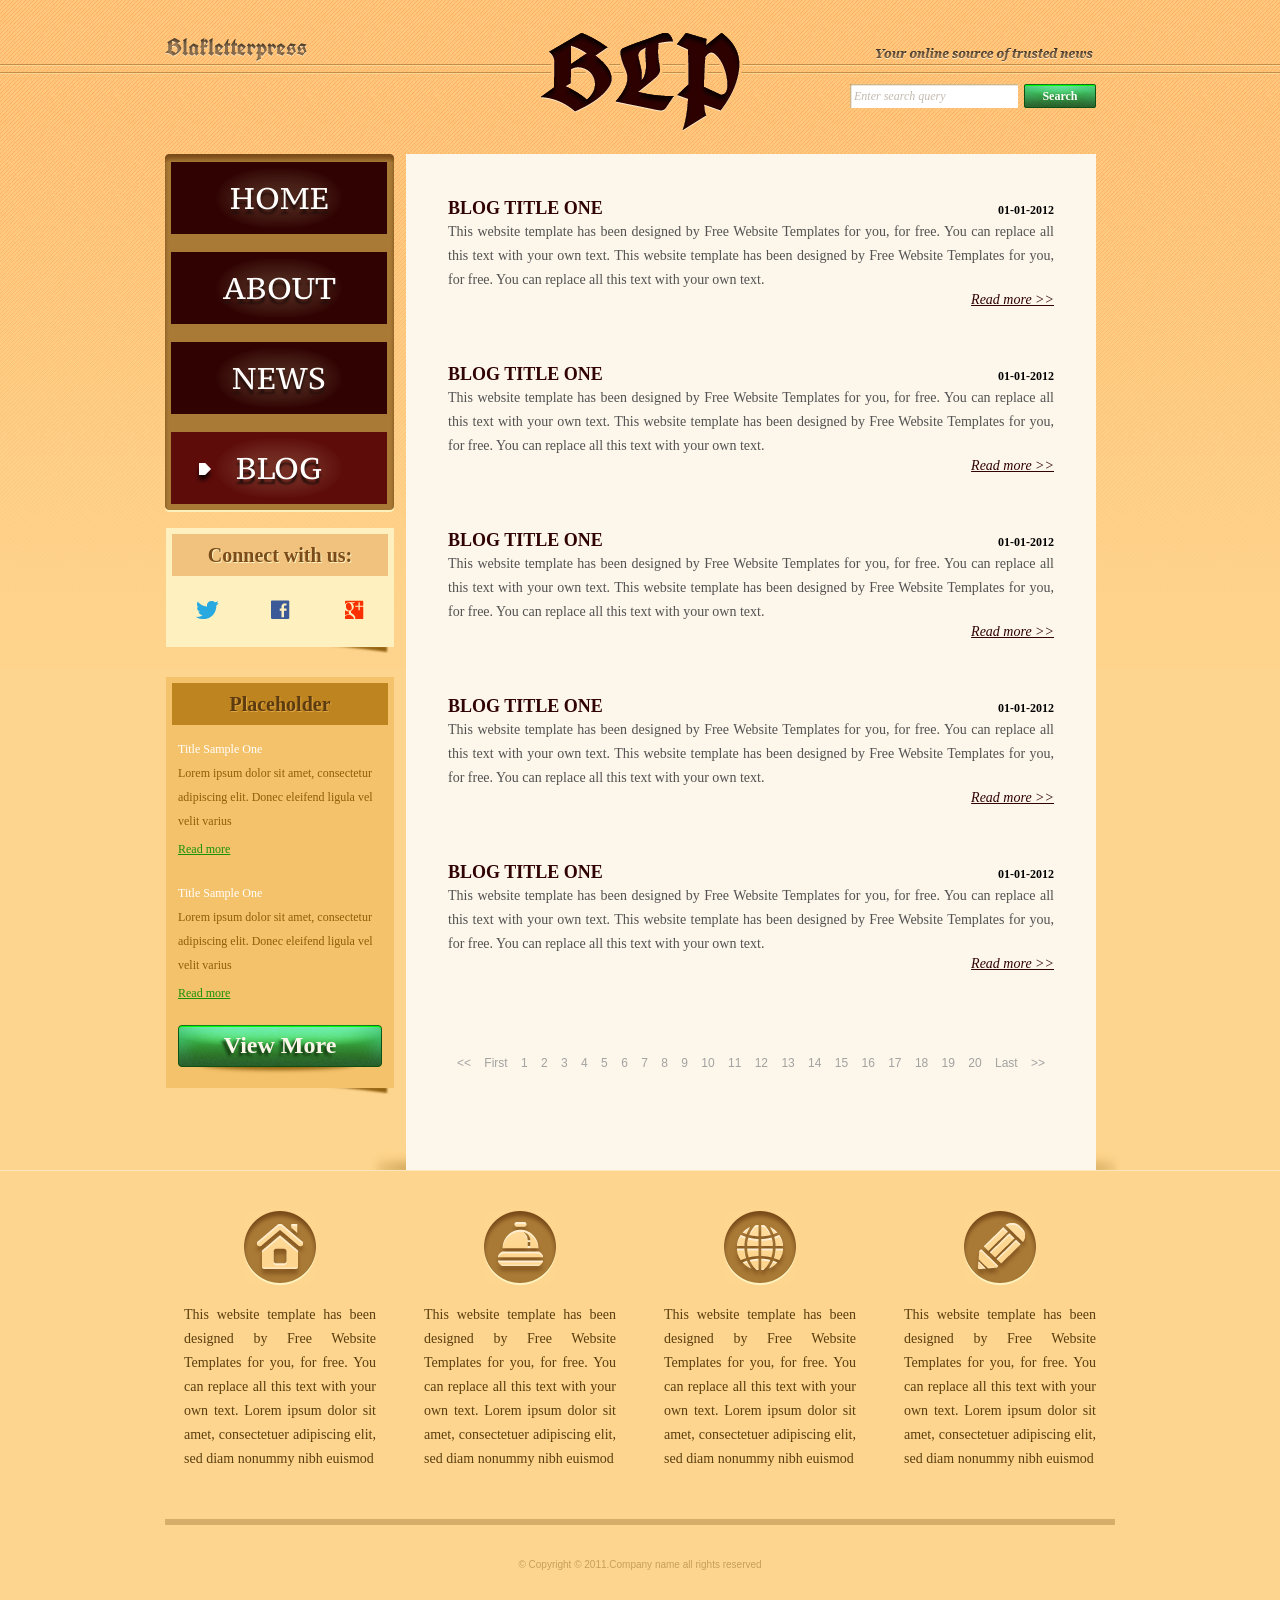
<file: Assignment_02/blog.html>
<!DOCTYPE html>
<!-- Website template by freewebsitetemplates.com -->
<html>
<head>
	<meta charset="UTF-8">
	<title>Blog - Blakletterpress Website Template</title>
	<link rel="stylesheet" href="css/style.css" type="text/css">
</head>
<body>
	<div id="page">
		<div id="header">
			<div id="motto">
				<a href="index.html" class="sitename"><img src="images/blakletterpress.png" height="24" width="142" alt="SiteName"></a>
				<p>
					<img src="images/header-text.png" height="14" width="218" alt="Text">
				</p>
			</div>
			<div id="logo">
				<a href="index.html"><img src="images/logo.png" alt="LOGO"></a>
			</div>
			<div id="searchbar">
				<form action="#" method="post">
					<input type="text" value="Enter search query" class="txtfield" onBlur="javascript:if(this.value==''){this.value=this.defaultValue;}" onFocus="javascript:if(this.value==this.defaultValue){this.value='';}">
					<input type="submit" value="Search" class="btn">
				</form>
			</div>
		</div>
		<div id="contents">
			<div id="main">
				<div class="body">
					<ul id="list">
						<li>
							<span class="time">01-01-2012</span>
							<h3>BLOG TITLE ONE</h3>
							<p>
								This website template has been designed by Free Website Templates for you, for free. You can replace all this text with your own text. This website template has been designed by Free Website Templates for you, for free. You can replace all this text with your own text.
							</p>
							<a href="blog.html" class="more">Read more >></a>
						</li>
						<li>
							<span class="time">01-01-2012</span>
							<h3>BLOG TITLE ONE</h3>
							<p>
								This website template has been designed by Free Website Templates for you, for free. You can replace all this text with your own text. This website template has been designed by Free Website Templates for you, for free. You can replace all this text with your own text.
							</p>
							<a href="blog.html" class="more">Read more >></a>
						</li>
						<li>
							<span class="time">01-01-2012</span>
							<h3>BLOG TITLE ONE</h3>
							<p>
								This website template has been designed by Free Website Templates for you, for free. You can replace all this text with your own text. This website template has been designed by Free Website Templates for you, for free. You can replace all this text with your own text.
							</p>
							<a href="blog.html" class="more">Read more >></a>
						</li>
						<li>
							<span class="time">01-01-2012</span>
							<h3>BLOG TITLE ONE</h3>
							<p>
								This website template has been designed by Free Website Templates for you, for free. You can replace all this text with your own text. This website template has been designed by Free Website Templates for you, for free. You can replace all this text with your own text.
							</p>
							<a href="blog.html" class="more">Read more >></a>
						</li>
						<li>
							<span class="time">01-01-2012</span>
							<h3>BLOG TITLE ONE</h3>
							<p>
								This website template has been designed by Free Website Templates for you, for free. You can replace all this text with your own text. This website template has been designed by Free Website Templates for you, for free. You can replace all this text with your own text.
							</p>
							<a href="blog.html" class="more">Read more >></a>
						</li>
					</ul>
					<div id="pagination">
						<a href="blog.html">&lt;&lt;</a> <a href="blog.html">First</a> <a href="blog.html">1</a> <a href="blog.html">2</a> <a href="blog.html">3</a> <a href="blog.html">4</a> <a href="blog.html">5</a> <a href="blog.html">6</a> <a href="blog.html">7</a> <a href="blog.html">8</a> <a href="blog.html">9</a> <a href="blog.html">10</a> <a href="blog.html">11</a> <a href="blog.html">12</a> <a href="blog.html">13</a> <a href="blog.html">14</a> <a href="blog.html">15</a> <a href="blog.html">16</a> <a href="blog.html">17</a> <a href="blog.html">18</a> <a href="blog.html">19</a> <a href="blog.html">20</a> <a href="blog.html">Last</a> <a href="blog.html">&gt;&gt;</a>
					</div>
				</div>
			</div>
			<div id="sidebar">
				<div id="navigation">
					<div>
						<ul>
							<li>
								<a href="index.html">Home</a>
							</li>
							<li>
								<a href="about.html">About</a>
							</li>
							<li>
								<a href="news.html">News</a>
							</li>
							<li class="selected">
								<a href="blog.html">Blog</a>
							</li>
						</ul>
					</div>
				</div>
				<div class="section">
					<div id="connect">
						<h2>Connect with us:</h2>
						<a href="http://freewebsitetemplates.com/go/twitter/" target="_blank" class="twitter"></a> <a href="http://freewebsitetemplates.com/go/facebook/" target="_blank" class="facebook"></a> <a href="http://freewebsitetemplates.com/go/googleplus/" target="_blank" class="googleplus"></a>
					</div>
				</div>
				<div class="section">
					<div id="posts">
						<h2>Placeholder</h2>
						<ul>
							<li>
								<h5>Title Sample One</h5>
								<p>
									Lorem ipsum dolor sit amet, consectetur adipiscing elit. Donec eleifend ligula vel velit varius
								</p>
								<a href="news.html" class="more">Read more</a>
							</li>
							<li>
								<h5>Title Sample One</h5>
								<p>
									Lorem ipsum dolor sit amet, consectetur adipiscing elit. Donec eleifend ligula vel velit varius
								</p>
								<a href="news.html" class="more">Read more</a>
							</li>
						</ul>
						<a href="news.html" class="btn2">View More</a>
					</div>
				</div>
			</div>
		</div>
		<div id="footer">
			<div>
				<ul id="featured">
					<li>
						<a href="index.html" class="home"></a>
						<p>
							This website template has been designed by Free Website Templates for you, for free. You can replace all this text with your own text. Lorem ipsum dolor sit amet, consectetuer adipiscing elit, sed diam nonummy nibh euismod
						</p>
					</li>
					<li>
						<a href="index.html" class="bell"></a>
						<p>
							This website template has been designed by Free Website Templates for you, for free. You can replace all this text with your own text. Lorem ipsum dolor sit amet, consectetuer adipiscing elit, sed diam nonummy nibh euismod
						</p>
					</li>
					<li>
						<a href="index.html" class="globe"></a>
						<p>
							This website template has been designed by Free Website Templates for you, for free. You can replace all this text with your own text. Lorem ipsum dolor sit amet, consectetuer adipiscing elit, sed diam nonummy nibh euismod
						</p>
					</li>
					<li>
						<a href="index.html" class="pencil"></a>
						<p>
							This website template has been designed by Free Website Templates for you, for free. You can replace all this text with your own text. Lorem ipsum dolor sit amet, consectetuer adipiscing elit, sed diam nonummy nibh euismod
						</p>
					</li>
				</ul>
				<p id="footnote">
					© Copyright © 2011.Company name all rights reserved
				</p>
			</div>
		</div>
	</div>
</body>
</html>
</file>
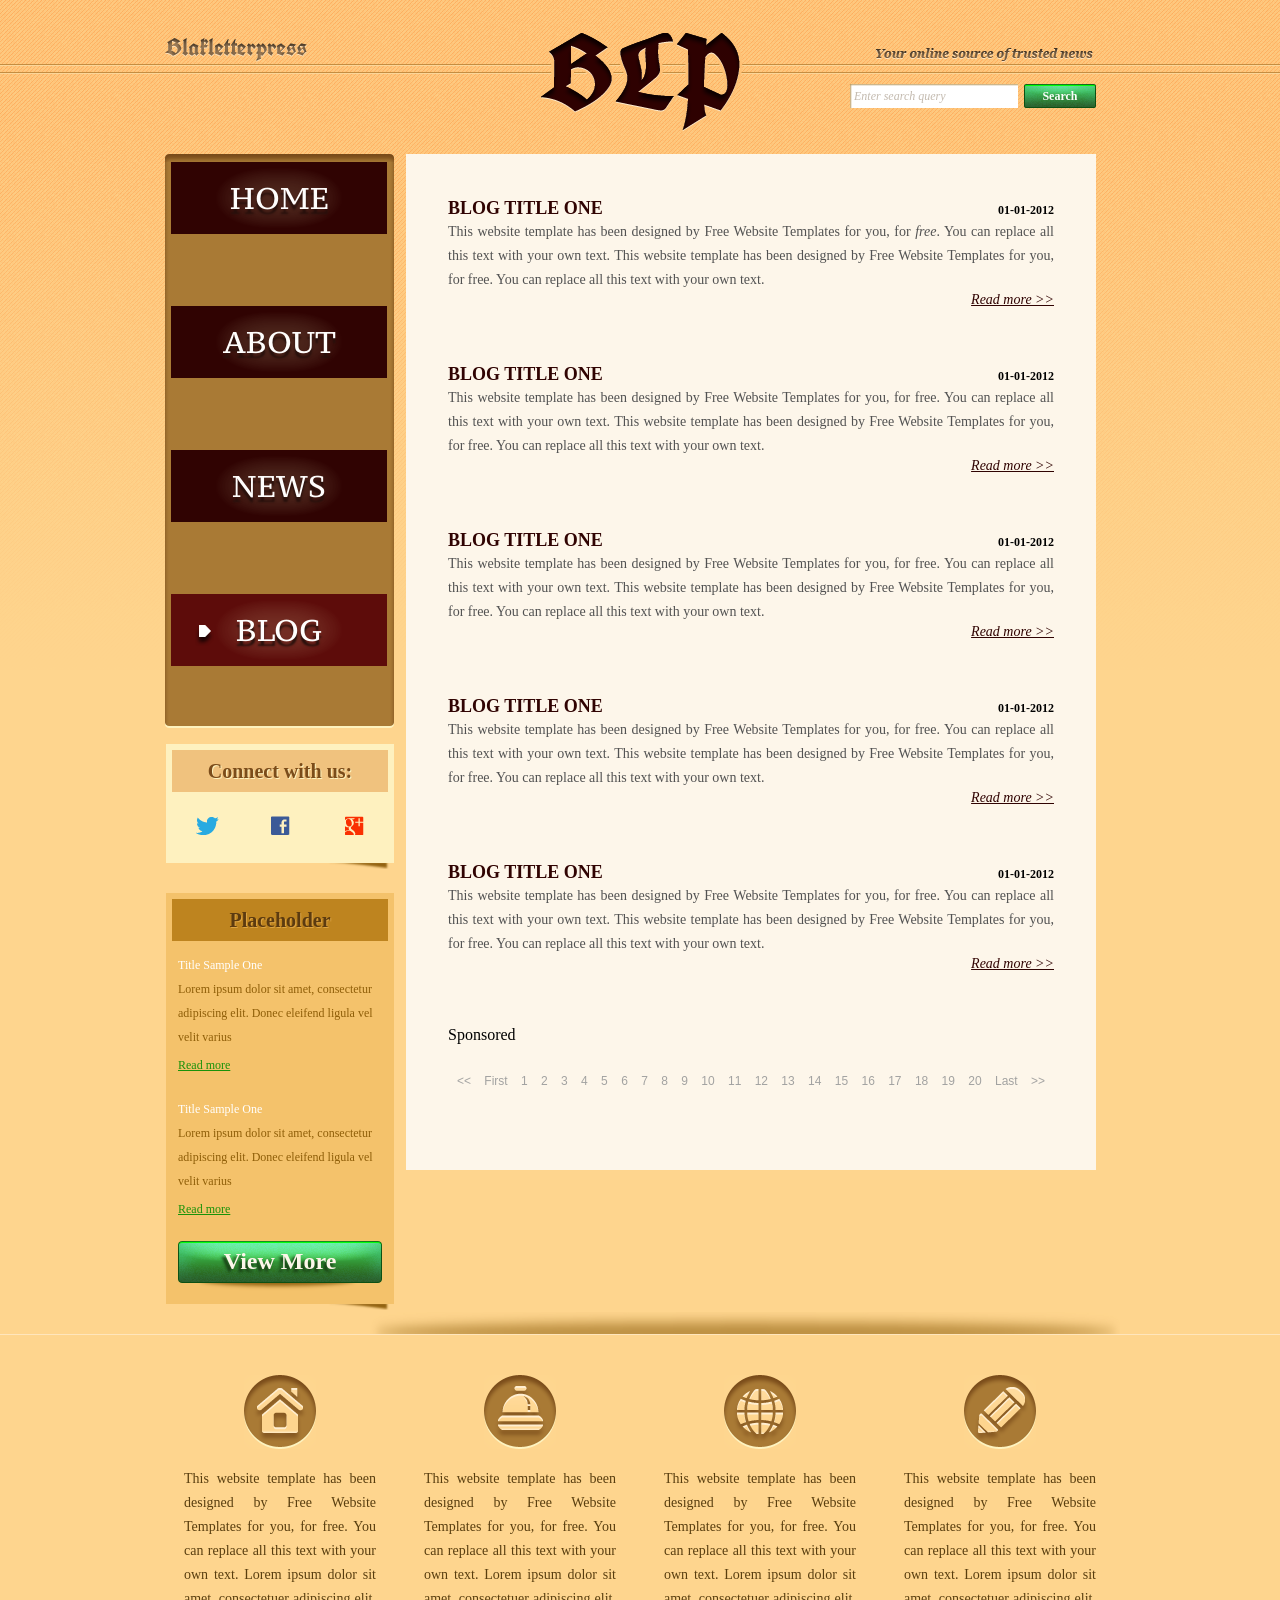
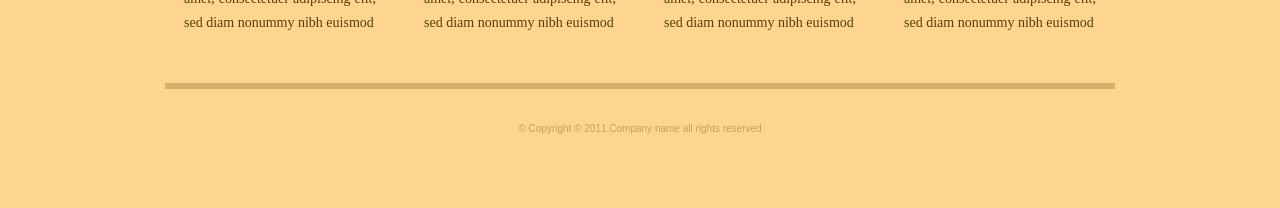
<file: Assignment_02/blog_wrong.html>
<!DOCTYPE html>
<!-- Website template by freewebsitetemplates.com -->
<html>
<head>
	<meta charset="utf8">
	<title>Blog - Blakletterpress Website Template</title>
	<title>Blakletterpress</title>
	<link rel="stylesheet" href="css/style.css" type="text/css">
</head>
<body>
	<div id="page">
		<div id="header">
			<div id="motto">
				<a href="index.html" class="sitename" class="brand"><img src="images/blakletterpress.png" height="24" width="142px" alt="SiteName"></a>
				<p>
					<img src="images/header-text.png" height="14" width="218">
				</p>
			</div>
			<div id="logo">
				<a href="index.html"><img src="images/logo.png" alt="LOGO"></a>
			</div>
			<div id="searchbar">
				<form action="#" method="post">
					<input type="text" value="Enter search query" class="txtfield" onBlur="javascript:if(this.value==''){this.value=this.defaultValue;}" onFocus="javascript:if(this.value==this.defaultValue){this.value='';}">
					<input type="submit" value="Search" class="btn">
				</form>
			</div>
		</div>
		<div id="contents">
			<div id="main">
				<div class="body">
					<ul id="list">
						<li>
							<span class="time">01-01-2012</span>
							<h3>BLOG TITLE ONE</h3>
							<p>
								This website template has been designed by Free Website Templates for you, for <i>free</i>. You can replace all this text with your own text. This website template has been designed by Free Website Templates for you, for free. You can replace all this text with your own text.
							</p>
							<a href="blog.html" class="more">Read more >></a>
						</li>
						<li>
							<span class="time">01-01-2012</span>
							<h3>BLOG TITLE ONE</h3>
							<p>
								This website template has been designed by Free Website Templates for you, for free. You can replace all this text with your own text. This website template has been designed by Free Website Templates for you, for free. You can replace all this text with your own text.
							</p>
							<a href="blog.html" class="more">Read more >></a>
						</li>
						<li>
							<span class="time">01-01-2012</span>
							<h3>BLOG TITLE ONE</h3>
							<p>
								This website template has been designed by Free Website Templates for you, for free. You can replace all this text with your own text. This website template has been designed by Free Website Templates for you, for free. You can replace all this text with your own text.
							</p>
							<a href="blog.html" class="more">Read more >></a>
						</li>
						<li>
							<span class="time">01-01-2012</span>
							<h3>BLOG TITLE ONE</h3>
							<p>
								This website template has been designed by Free Website Templates for you, for free. You can replace all this text with your own text. This website template has been designed by Free Website Templates for you, for free. You can replace all this text with your own text.
							</p>
							<a href="blog.html" class="more">Read more >></a>
						</li>
						<li>
							<span class="time">01-01-2012</span>
							<h3>BLOG TITLE ONE</h3>
							<p>
								This website template has been designed by Free Website Templates for you, for free. You can replace all this text with your own text. This website template has been designed by Free Website Templates for you, for free. You can replace all this text with your own text.
							</p>
							<a href="blog.html" class="more">Read more >></a>
						</li>
						<div class="ad">Sponsored</div>
					</ul>
					<div id="pagination">
						<a href="blog.html">&lt;&lt;</a> <a href="blog.html?page=2&sort=new">First</a> <a href="blog.html">1 <a href="blog.html">2</a> <a href="blog.html">3</a> <a href="blog.html">4</a> <a href="blog.html">5</a> <a href="blog.html">6</a> <a href="blog.html">7</a> <a href="blog.html">8</a> <a href="blog.html">9</a> <a href="blog.html">10</a> <a href="blog.html">11</a> <a href="blog.html">12</a> <a href="blog.html">13</a> <a href="blog.html">14</a> <a href="blog.html">15</a> <a href="blog.html">16</a> <a href="blog.html">17</a> <a href="blog.html">18</a> <a href="blog.html">19</a> <a href="blog.html">20</a> <a href="blog.html">Last</a> <a href="blog.html">&gt;&gt;</a>
					</div>
				</div>
			</div>
			<div id="sidebar">
				<div id="navigation">
					<div>
						<ul id="list">
							<li>
								<a href="index.html">Home</a>
							</li>
							<li>
								<a href="about.html">About</a>
							</li>
							<li>
								<a href="news.html">News</a>
							</li>
							<li class="selected">
								<a href="blog.html">Blog</a>
							</li>
						</ul>
					</div>
				</div>
				<div class="section">
					<div id="connect">
						<h2>Connect with us:</h2>
						<a href="http://freewebsitetemplates.com/go/twitter/" target="_blank" class="twitter"></a> <a href="http://freewebsitetemplates.com/go/facebook/" target="_blank" class="facebook"></a> <a href="http://freewebsitetemplates.com/go/googleplus/" target="_blank" class="googleplus"></a>
					</div>
				</div>
				<div class="section">
					<div id="posts">
						<h2>Placeholder</h2>
						<ul>
							<li>
								<h5>Title Sample One</h5>
								<p>
									Lorem ipsum dolor sit amet, consectetur adipiscing elit. Donec eleifend ligula vel velit varius
								</p>
								<a href="news.html" class="more">Read more</a>
							</li>
							<li>
								<h5>Title Sample One</h5>
								<p>
									Lorem ipsum dolor sit amet, consectetur adipiscing elit. Donec eleifend ligula vel velit varius
								</p>
								<a href="news.html" class="more">Read more</a>
							</li>
						</ol>
						<a href="" class="btn2">View More</a>
					</div>
				</div>
			</div>
		</div>
		<div id="footer">
			<div>
				<ul id="featured">
					<li>
						<a href="index.html" class="home"></a>
						<p>
							This website template has been designed by Free Website Templates for you, for free. You can replace all this text with your own text. Lorem ipsum dolor sit amet, consectetuer adipiscing elit, sed diam nonummy nibh euismod
						</p>
					</li>
					<li>
						<a href="index.html" class="bell"></a>
						<p>
							This website template has been designed by Free Website Templates for you, for free. You can replace all this text with your own text. Lorem ipsum dolor sit amet, consectetuer adipiscing elit, sed diam nonummy nibh euismod
						</p>
					</li>
					<li>
						<a href="index.html" class="globe"></a>
						<p>
							This website template has been designed by Free Website Templates for you, for free. You can replace all this text with your own text. Lorem ipsum dolor sit amet, consectetuer adipiscing elit, sed diam nonummy nibh euismod
						</p>
					</li>
					<li>
						<a href="index.html" class="pencil"></a>
						<p>
							This website template has been designed by Free Website Templates for you, for free. You can replace all this text with your own text. Lorem ipsum dolor sit amet, consectetuer adipiscing elit, sed diam nonummy nibh euismod
						</p>
					</li>
				</ul>
				<p id="footnote">
					© Copyright © 2011.Company name all rights reserved
				</p>
			</div>
		</div>
	</div>
</body>
</html>
</file>
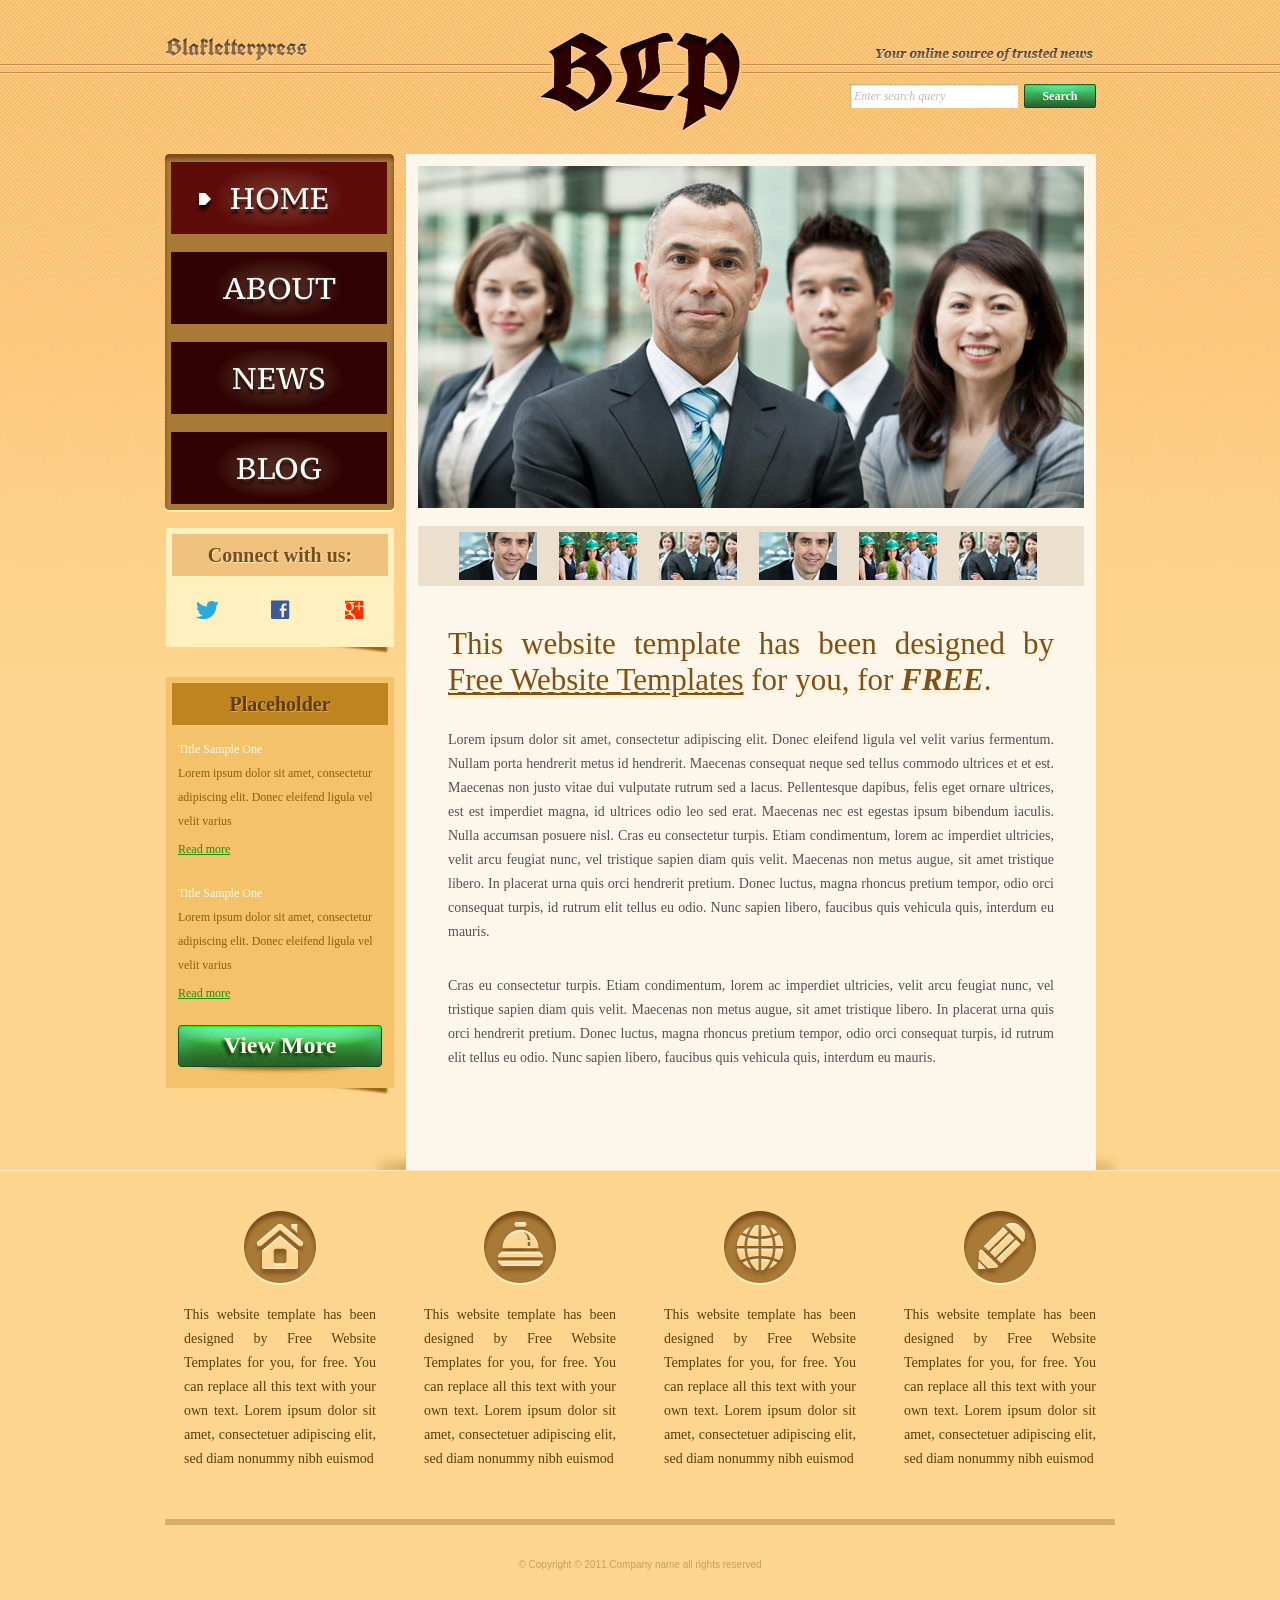
<file: Assignment_02/index_new.html>
<!DOCTYPE html>
<!-- Website template by freewebsitetemplates.com -->
<html lang="en">
<head>
	<meta charset="UTF-8">
	<title>Blakletterpress Website Template</title>
	<link rel="stylesheet" href="css/style.css" type="text/css">
</head>
<body>
	<div id="page">
		<header id="header">
			<div id="motto">
				<a href="index.html" class="sitename"><img src="images/blakletterpress.png" height="24" width="142" alt="SiteName"></a>
				<p>
					<img src="images/header-text.png" height="14" width="218" alt="Text">
				</p>
			</div>
			<div id="logo">
				<a href="index.html"><img src="images/logo.png" alt="LOGO"></a>
			</div>
			<div id="searchbar">
				<form action="#" method="post">
					<input type="text" value="Enter search query" class="txtfield" onBlur="javascript:if(this.value==''){this.value=this.defaultValue;}" onFocus="javascript:if(this.value==this.defaultValue){this.value='';}">
					<input type="submit" value="Search" class="btn">
				</form>
			</div>
		</header>
		<div id="contents">
			<main id="main">
				<section id="gallery" aria-label="Featured images">
					<div>
						<img src="images/team-large.jpg" alt="Img">
					</div>
					<ul>
						<li>
							<img src="images/smiling.jpg" alt="Img">
						</li>
						<li>
							<img src="images/ecofriends.jpg" alt="Img">
						</li>
						<li>
							<img src="images/team.jpg" alt="Img">
						</li>
						<li>
							<img src="images/smiling.jpg" alt="Img">
						</li>
						<li>
							<img src="images/ecofriends.jpg" alt="Img">
						</li>
						<li>
							<img src="images/team.jpg" alt="Img">
						</li>
					</ul>
				</section>
				<div class="body">
					<article>
					<h1>This website template has been designed by <a href="http://www.freewebsitetemplates.com/">Free Website Templates</a> for you, for <em>free</em>.</h1>
					<p>
						Lorem ipsum dolor sit amet, consectetur adipiscing elit. Donec eleifend ligula vel velit varius fermentum. Nullam porta hendrerit metus id hendrerit. Maecenas consequat neque sed tellus commodo ultrices et et est. Maecenas non justo vitae dui vulputate rutrum sed a lacus. Pellentesque dapibus, felis eget ornare ultrices, est est imperdiet magna, id ultrices odio leo sed erat. Maecenas nec est egestas ipsum bibendum iaculis. Nulla accumsan posuere nisl. Cras eu consectetur turpis. Etiam condimentum, lorem ac imperdiet ultricies, velit arcu feugiat nunc, vel tristique sapien diam quis velit. Maecenas non metus augue, sit amet tristique libero. In placerat urna quis orci hendrerit pretium. Donec luctus, magna rhoncus pretium tempor, odio orci consequat turpis, id rutrum elit tellus eu odio. Nunc sapien libero, faucibus quis vehicula quis, interdum eu mauris.
					</p>
					<p>
						Cras eu consectetur turpis. Etiam condimentum, lorem ac imperdiet ultricies, velit arcu feugiat nunc, vel tristique sapien diam quis velit. Maecenas non metus augue, sit amet tristique libero. In placerat urna quis orci hendrerit pretium. Donec luctus, magna rhoncus pretium tempor, odio orci consequat turpis, id rutrum elit tellus eu odio. Nunc sapien libero, faucibus quis vehicula quis, interdum eu mauris.
					</p>
					</article>
				</div>
			</main>
			<aside id="sidebar">
				<nav id="navigation" aria-label="Main navigation">
					<div>
						<ul>
							<li class="selected">
								<a href="index.html">Home</a>
							</li>
							<li>
								<a href="about.html">About</a>
							</li>
							<li>
								<a href="news.html">News</a>
							</li>
							<li>
								<a href="blog.html">Blog</a>
							</li>
						</ul>
					</div>
				</nav>
				<div class="section">
					<div id="connect">
						<h2>Connect with us:</h2>
						<a href="http://freewebsitetemplates.com/go/twitter/" target="_blank" class="twitter"></a> <a href="http://freewebsitetemplates.com/go/facebook/" target="_blank" class="facebook"></a> <a href="http://freewebsitetemplates.com/go/googleplus/" target="_blank" class="googleplus"></a>
					</div>
				</div>
				<div class="section">
					<div id="posts">
						<h2>Placeholder</h2>
						<ul>
							<li>
								<h5>Title Sample One</h5>
								<p>
									Lorem ipsum dolor sit amet, consectetur adipiscing elit. Donec eleifend ligula vel velit varius
								</p>
								<a href="news.html" class="more">Read more</a>
							</li>
							<li>
								<h5>Title Sample One</h5>
								<p>
									Lorem ipsum dolor sit amet, consectetur adipiscing elit. Donec eleifend ligula vel velit varius
								</p>
								<a href="news.html" class="more">Read more</a>
							</li>
						</ul>
						<a href="news.html" class="btn2">View More</a>
					</div>
				</div>
			</aside>
		</div>
		<footer id="footer">
			<div>
				<ul id="featured">
					<li>
						<a href="index.html" class="home"></a>
						<p>
							This website template has been designed by Free Website Templates for you, for free. You can replace all this text with your own text. Lorem ipsum dolor sit amet, consectetuer adipiscing elit, sed diam nonummy nibh euismod
						</p>
					</li>
					<li>
						<a href="index.html" class="bell"></a>
						<p>
							This website template has been designed by Free Website Templates for you, for free. You can replace all this text with your own text. Lorem ipsum dolor sit amet, consectetuer adipiscing elit, sed diam nonummy nibh euismod
						</p>
					</li>
					<li>
						<a href="index.html" class="globe"></a>
						<p>
							This website template has been designed by Free Website Templates for you, for free. You can replace all this text with your own text. Lorem ipsum dolor sit amet, consectetuer adipiscing elit, sed diam nonummy nibh euismod
						</p>
					</li>
					<li>
						<a href="index.html" class="pencil"></a>
						<p>
							This website template has been designed by Free Website Templates for you, for free. You can replace all this text with your own text. Lorem ipsum dolor sit amet, consectetuer adipiscing elit, sed diam nonummy nibh euismod
						</p>
					</li>
				</ul>
				<p id="footnote">
					© Copyright © 2011.Company name all rights reserved
				</p>
			</div>
		</footer>
	</div>
</body>
</html>
</file>
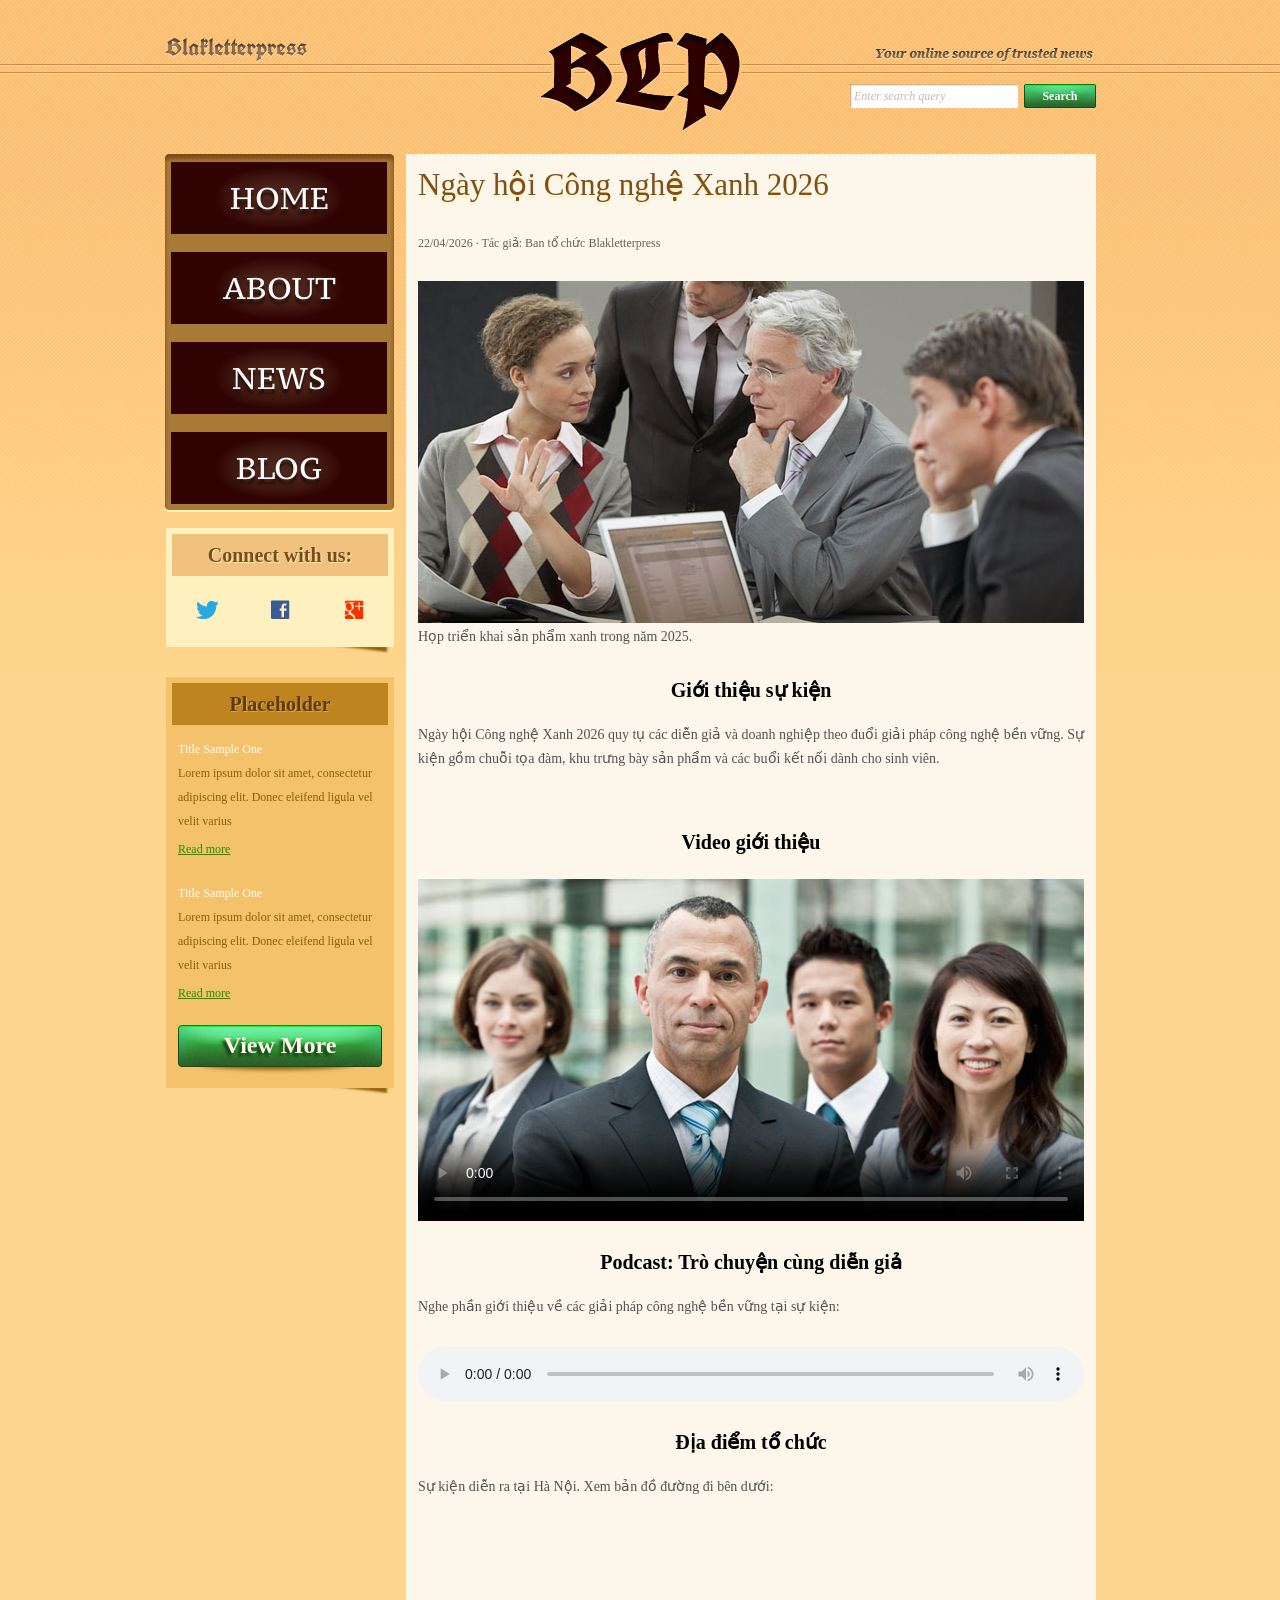
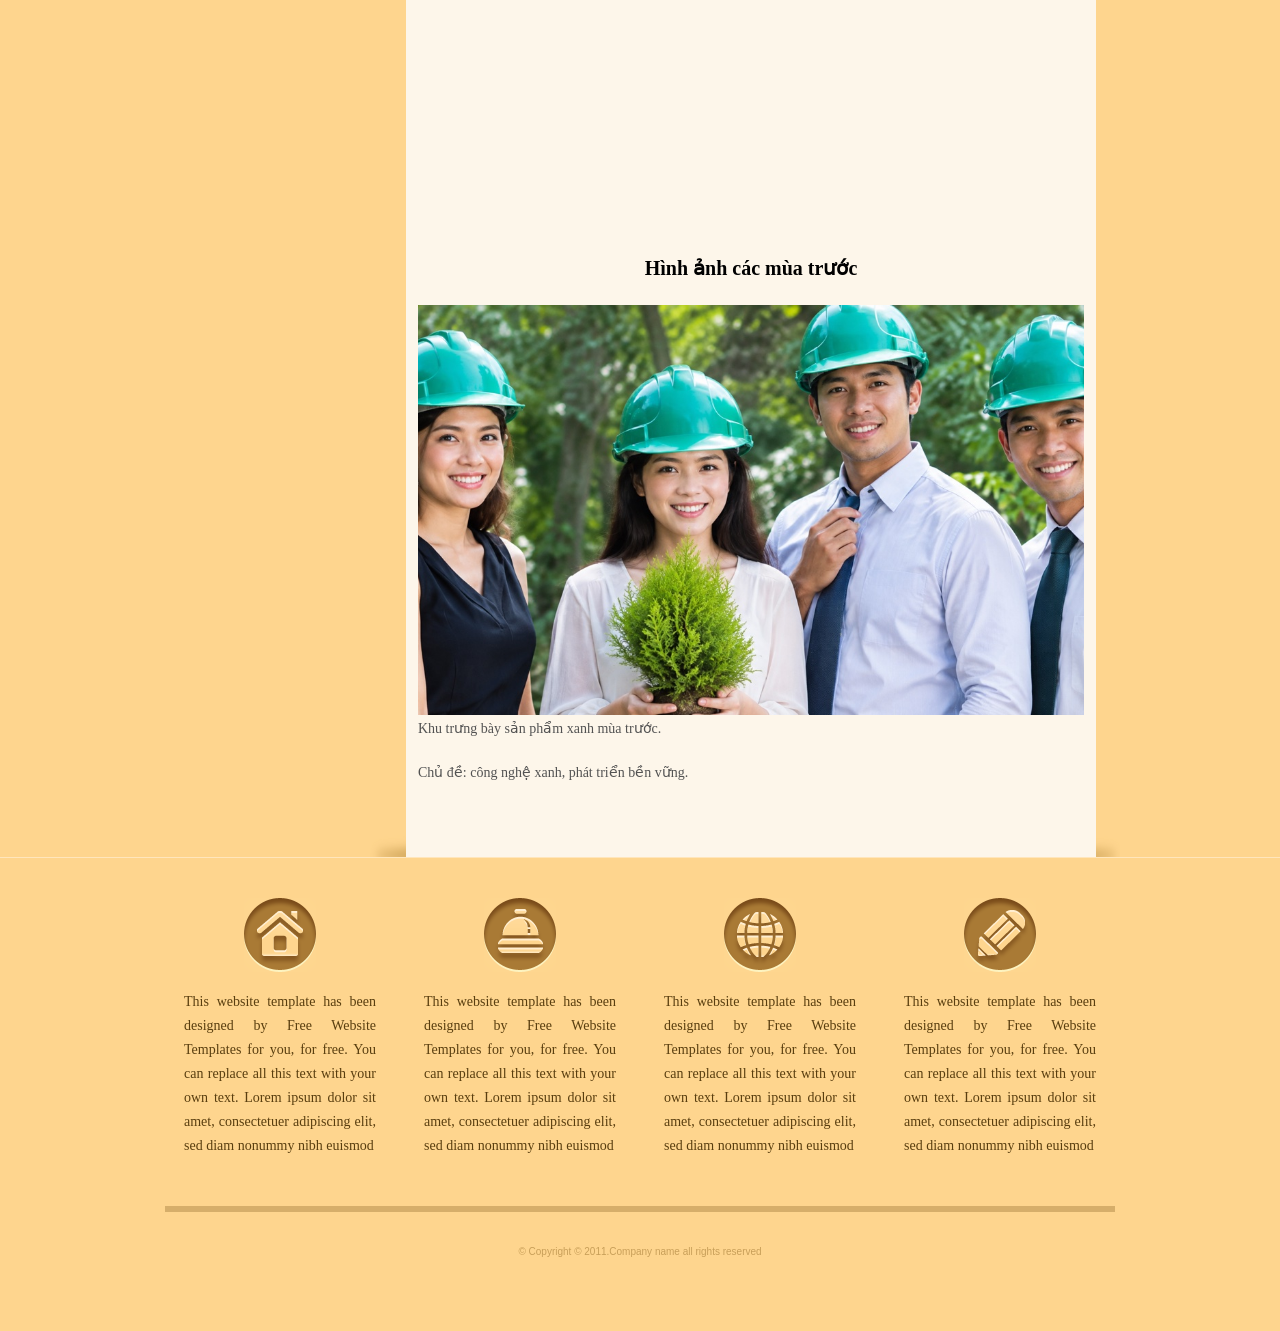
<file: Assignment_02/media.html>
<!DOCTYPE html>
<!-- Website template by freewebsitetemplates.com -->
<html lang="vi">
<head>
	<meta charset="UTF-8">
	<meta name="viewport" content="width=device-width, initial-scale=1.0">
	<title>Ngày hội Công nghệ Xanh 2026 | Blakletterpress</title>
	<link rel="stylesheet" href="css/style.css" type="text/css">
</head>
<body>
	<div id="page">
		<header id="header">
			<div id="motto">
				<a href="index.html" class="sitename"><img src="images/blakletterpress.png" height="24" width="142" alt="Blakletterpress"></a>
				<p>
					<img src="images/header-text.png" height="14" width="218" alt="Your online source of trusted news">
				</p>
			</div>
			<div id="logo">
				<a href="index.html"><img src="images/logo.png" alt="Blakletterpress"></a>
			</div>
			<div id="searchbar">
				<form action="#" method="post">
					<input type="text" value="Enter search query" class="txtfield" onBlur="javascript:if(this.value==''){this.value=this.defaultValue;}" onFocus="javascript:if(this.value==this.defaultValue){this.value='';}">
					<input type="submit" value="Search" class="btn">
				</form>
			</div>
		</header>
		<div id="contents">
			<main id="main">
				<article class="body media-story">
					<h1>Ngày hội Công nghệ Xanh 2026</h1>
					<p class="event-meta"><time datetime="2026-04-22">22/04/2026</time> · Tác giả: Ban tổ chức Blakletterpress</p>

					<figure class="media-figure">
						<img src="images/meeting.jpg" alt="Các thành viên trao đổi về kế hoạch phát triển sản phẩm xanh" width="666" height="342">
						<figcaption>Họp triển khai sản phẩm xanh trong năm 2025.</figcaption>
					</figure>

					<section>
						<h2>Giới thiệu sự kiện</h2>
						<p>Ngày hội Công nghệ Xanh 2026 quy tụ các diễn giả và doanh nghiệp theo đuổi giải pháp công nghệ bền vững. Sự kiện gồm chuỗi tọa đàm, khu trưng bày sản phẩm và các buổi kết nối dành cho sinh viên.</p>
					</section>

					<section>
						<h2>Video giới thiệu</h2>
						<video controls preload="metadata" poster="images/team-large.jpg" aria-label="Video giới thiệu thiên nhiên và môi trường xanh">
							<source src="https://developer.mozilla.org/shared-assets/videos/flower.mp4" type="video/mp4">
							Trình duyệt của bạn không hỗ trợ phát video HTML5.
						</video>
					</section>

					<section>
						<h2>Podcast: Trò chuyện cùng diễn giả</h2>
						<p class="media-note">Nghe phần giới thiệu về các giải pháp công nghệ bền vững tại sự kiện:</p>
						<audio controls preload="metadata">
							<source src="media/podcast-gioi-thieu.m4a" type="audio/mp4">
							Trình duyệt của bạn không hỗ trợ phát âm thanh HTML5.
						</audio>
					</section>

					<section>
						<h2>Địa điểm tổ chức</h2>
						<p class="media-note">Sự kiện diễn ra tại Hà Nội. Xem bản đồ đường đi bên dưới:</p>
						<iframe class="map-frame" title="Bản đồ Hà Nội, địa điểm tổ chức Ngày hội Công nghệ Xanh 2026" src="https://www.google.com/maps?q=Hanoi%2C+Vietnam&amp;output=embed" loading="lazy" referrerpolicy="no-referrer-when-downgrade" allowfullscreen></iframe>
					</section>

					<section>
						<h2>Hình ảnh các mùa trước</h2>
						<figure class="media-figure season-image">
							<img src="images/ecofriends-hd.jpg" alt="Đội ngũ giới thiệu sản phẩm thân thiện với môi trường" width="1200" height="600" loading="lazy">
							<figcaption>Khu trưng bày sản phẩm xanh mùa trước.</figcaption>
						</figure>
						<p>Chủ đề: công nghệ xanh, phát triển bền vững.</p>
					</section>
				</article>
			</main>
			<aside id="sidebar">
				<nav id="navigation" aria-label="Điều hướng chính">
					<div>
						<ul>
							<li><a href="index.html">Home</a></li>
							<li><a href="about.html">About</a></li>
							<li><a href="news.html">News</a></li>
							<li><a href="blog.html">Blog</a></li>
						</ul>
					</div>
				</nav>
				<div class="section">
					<div id="connect">
						<h2>Connect with us:</h2>
						<a href="http://freewebsitetemplates.com/go/twitter/" target="_blank" class="twitter" aria-label="Twitter"></a>
						<a href="http://freewebsitetemplates.com/go/facebook/" target="_blank" class="facebook" aria-label="Facebook"></a>
						<a href="http://freewebsitetemplates.com/go/googleplus/" target="_blank" class="googleplus" aria-label="Google Plus"></a>
					</div>
				</div>
				<div class="section">
					<div id="posts">
						<h2>Placeholder</h2>
						<ul>
							<li>
								<h5>Title Sample One</h5>
								<p>Lorem ipsum dolor sit amet, consectetur adipiscing elit. Donec eleifend ligula vel velit varius</p>
								<a href="news.html" class="more">Read more</a>
							</li>
							<li>
								<h5>Title Sample One</h5>
								<p>Lorem ipsum dolor sit amet, consectetur adipiscing elit. Donec eleifend ligula vel velit varius</p>
								<a href="news.html" class="more">Read more</a>
							</li>
						</ul>
						<a href="news.html" class="btn2">View More</a>
					</div>
				</div>
			</aside>
		</div>
		<footer id="footer">
			<div>
				<ul id="featured">
					<li><a href="index.html" class="home" aria-label="Home"></a><p>This website template has been designed by Free Website Templates for you, for free. You can replace all this text with your own text. Lorem ipsum dolor sit amet, consectetuer adipiscing elit, sed diam nonummy nibh euismod</p></li>
					<li><a href="index.html" class="bell" aria-label="News"></a><p>This website template has been designed by Free Website Templates for you, for free. You can replace all this text with your own text. Lorem ipsum dolor sit amet, consectetuer adipiscing elit, sed diam nonummy nibh euismod</p></li>
					<li><a href="index.html" class="globe" aria-label="Website"></a><p>This website template has been designed by Free Website Templates for you, for free. You can replace all this text with your own text. Lorem ipsum dolor sit amet, consectetuer adipiscing elit, sed diam nonummy nibh euismod</p></li>
					<li><a href="index.html" class="pencil" aria-label="Blog"></a><p>This website template has been designed by Free Website Templates for you, for free. You can replace all this text with your own text. Lorem ipsum dolor sit amet, consectetuer adipiscing elit, sed diam nonummy nibh euismod</p></li>
				</ul>
				<p id="footnote">© Copyright © 2011.Company name all rights reserved</p>
			</div>
		</footer>
	</div>
</body>
</html>
</file>
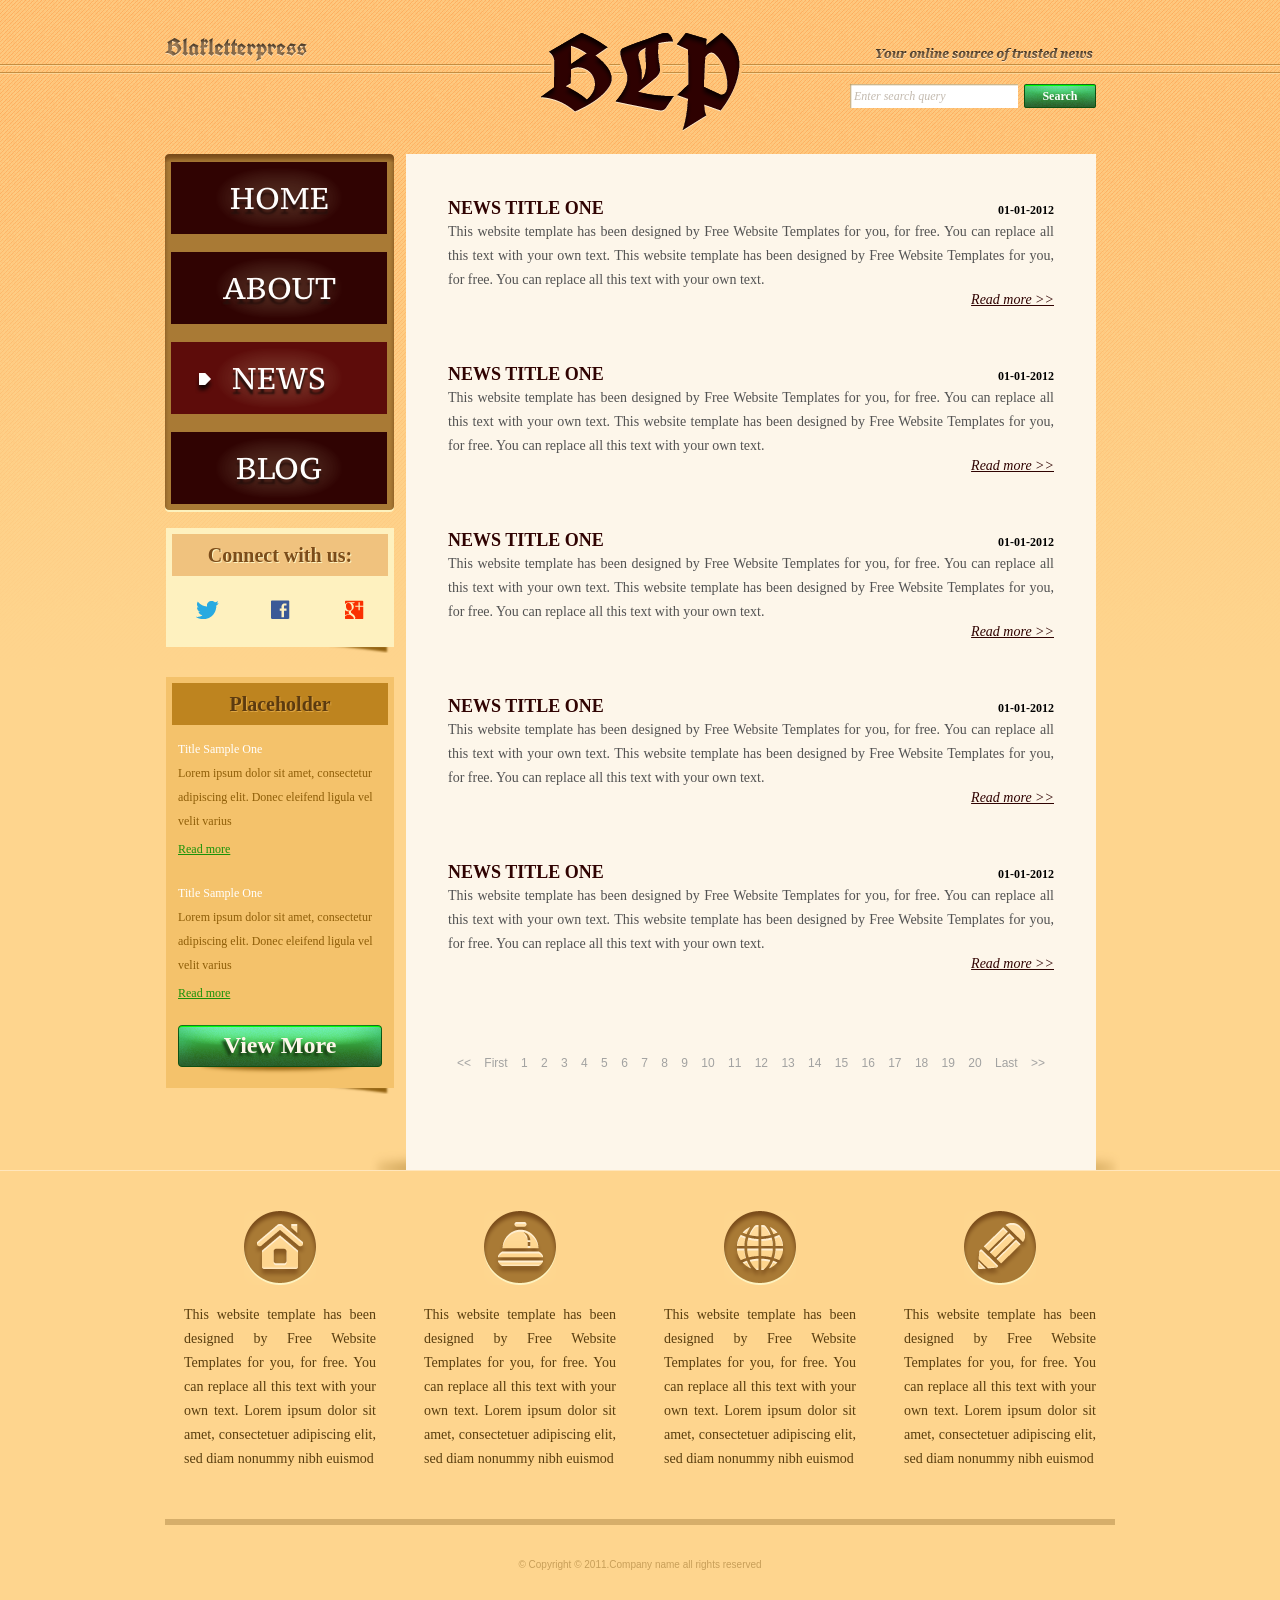
<file: Assignment_02/news.html>
<!DOCTYPE html>
<!-- Website template by freewebsitetemplates.com -->
<html>
<head>
	<meta charset="UTF-8">
	<title>News - Blakletterpress Website Template</title>
	<link rel="stylesheet" href="css/style.css" type="text/css">
</head>
<body>
	<div id="page">
		<div id="header">
			<div id="motto">
				<a href="index.html" class="sitename"><img src="images/blakletterpress.png" height="24" width="142" alt="SiteName"></a>
				<p>
					<img src="images/header-text.png" height="14" width="218" alt="Text">
				</p>
			</div>
			<div id="logo">
				<a href="index.html"><img src="images/logo.png" alt="LOGO"></a>
			</div>
			<div id="searchbar">
				<form action="#" method="post">
					<input type="text" value="Enter search query" class="txtfield" onBlur="javascript:if(this.value==''){this.value=this.defaultValue;}" onFocus="javascript:if(this.value==this.defaultValue){this.value='';}">
					<input type="submit" value="Search" class="btn">
				</form>
			</div>
		</div>
		<div id="contents">
			<div id="main">
				<div class="body">
					<ul id="list">
						<li>
							<span class="time">01-01-2012</span>
							<h3>NEWS TITLE ONE</h3>
							<p>
								This website template has been designed by Free Website Templates for you, for free. You can replace all this text with your own text. This website template has been designed by Free Website Templates for you, for free. You can replace all this text with your own text.
							</p>
							<a href="news.html" class="more">Read more >></a>
						</li>
						<li>
							<span class="time">01-01-2012</span>
							<h3>NEWS TITLE ONE</h3>
							<p>
								This website template has been designed by Free Website Templates for you, for free. You can replace all this text with your own text. This website template has been designed by Free Website Templates for you, for free. You can replace all this text with your own text.
							</p>
							<a href="news.html" class="more">Read more >></a>
						</li>
						<li>
							<span class="time">01-01-2012</span>
							<h3>NEWS TITLE ONE</h3>
							<p>
								This website template has been designed by Free Website Templates for you, for free. You can replace all this text with your own text. This website template has been designed by Free Website Templates for you, for free. You can replace all this text with your own text.
							</p>
							<a href="news.html" class="more">Read more >></a>
						</li>
						<li>
							<span class="time">01-01-2012</span>
							<h3>NEWS TITLE ONE</h3>
							<p>
								This website template has been designed by Free Website Templates for you, for free. You can replace all this text with your own text. This website template has been designed by Free Website Templates for you, for free. You can replace all this text with your own text.
							</p>
							<a href="news.html" class="more">Read more >></a>
						</li>
						<li>
							<span class="time">01-01-2012</span>
							<h3>NEWS TITLE ONE</h3>
							<p>
								This website template has been designed by Free Website Templates for you, for free. You can replace all this text with your own text. This website template has been designed by Free Website Templates for you, for free. You can replace all this text with your own text.
							</p>
							<a href="news.html" class="more">Read more >></a>
						</li>
					</ul>
					<div id="pagination">
						<a href="news.html">&lt;&lt;</a> <a href="news.html">First</a> <a href="news.html">1</a> <a href="news.html">2</a> <a href="news.html">3</a> <a href="news.html">4</a> <a href="news.html">5</a> <a href="news.html">6</a> <a href="news.html">7</a> <a href="news.html">8</a> <a href="news.html">9</a> <a href="news.html">10</a> <a href="news.html">11</a> <a href="news.html">12</a> <a href="news.html">13</a> <a href="news.html">14</a> <a href="news.html">15</a> <a href="news.html">16</a> <a href="news.html">17</a> <a href="news.html">18</a> <a href="news.html">19</a> <a href="news.html">20</a> <a href="news.html">Last</a> <a href="news.html">&gt;&gt;</a>
					</div>
				</div>
			</div>
			<div id="sidebar">
				<div id="navigation">
					<div>
						<ul>
							<li>
								<a href="index.html">Home</a>
							</li>
							<li>
								<a href="about.html">About</a>
							</li>
							<li class="selected">
								<a href="news.html">News</a>
							</li>
							<li>
								<a href="blog.html">Blog</a>
							</li>
						</ul>
					</div>
				</div>
				<div class="section">
					<div id="connect">
						<h2>Connect with us:</h2>
						<a href="http://freewebsitetemplates.com/go/twitter/" target="_blank" class="twitter"></a> <a href="http://freewebsitetemplates.com/go/facebook/" target="_blank" class="facebook"></a> <a href="http://freewebsitetemplates.com/go/googleplus/" target="_blank" class="googleplus"></a>
					</div>
				</div>
				<div class="section">
					<div id="posts">
						<h2>Placeholder</h2>
						<ul>
							<li>
								<h5>Title Sample One</h5>
								<p>
									Lorem ipsum dolor sit amet, consectetur adipiscing elit. Donec eleifend ligula vel velit varius
								</p>
								<a href="news.html" class="more">Read more</a>
							</li>
							<li>
								<h5>Title Sample One</h5>
								<p>
									Lorem ipsum dolor sit amet, consectetur adipiscing elit. Donec eleifend ligula vel velit varius
								</p>
								<a href="news.html" class="more">Read more</a>
							</li>
						</ul>
						<a href="news.html" class="btn2">View More</a>
					</div>
				</div>
			</div>
		</div>
		<div id="footer">
			<div>
				<ul id="featured">
					<li>
						<a href="index.html" class="home"></a>
						<p>
							This website template has been designed by Free Website Templates for you, for free. You can replace all this text with your own text. Lorem ipsum dolor sit amet, consectetuer adipiscing elit, sed diam nonummy nibh euismod
						</p>
					</li>
					<li>
						<a href="index.html" class="bell"></a>
						<p>
							This website template has been designed by Free Website Templates for you, for free. You can replace all this text with your own text. Lorem ipsum dolor sit amet, consectetuer adipiscing elit, sed diam nonummy nibh euismod
						</p>
					</li>
					<li>
						<a href="index.html" class="globe"></a>
						<p>
							This website template has been designed by Free Website Templates for you, for free. You can replace all this text with your own text. Lorem ipsum dolor sit amet, consectetuer adipiscing elit, sed diam nonummy nibh euismod
						</p>
					</li>
					<li>
						<a href="index.html" class="pencil"></a>
						<p>
							This website template has been designed by Free Website Templates for you, for free. You can replace all this text with your own text. Lorem ipsum dolor sit amet, consectetuer adipiscing elit, sed diam nonummy nibh euismod
						</p>
					</li>
				</ul>
				<p id="footnote">
					© Copyright © 2011.Company name all rights reserved
				</p>
			</div>
		</div>
	</div>
</body>
</html>
</file>
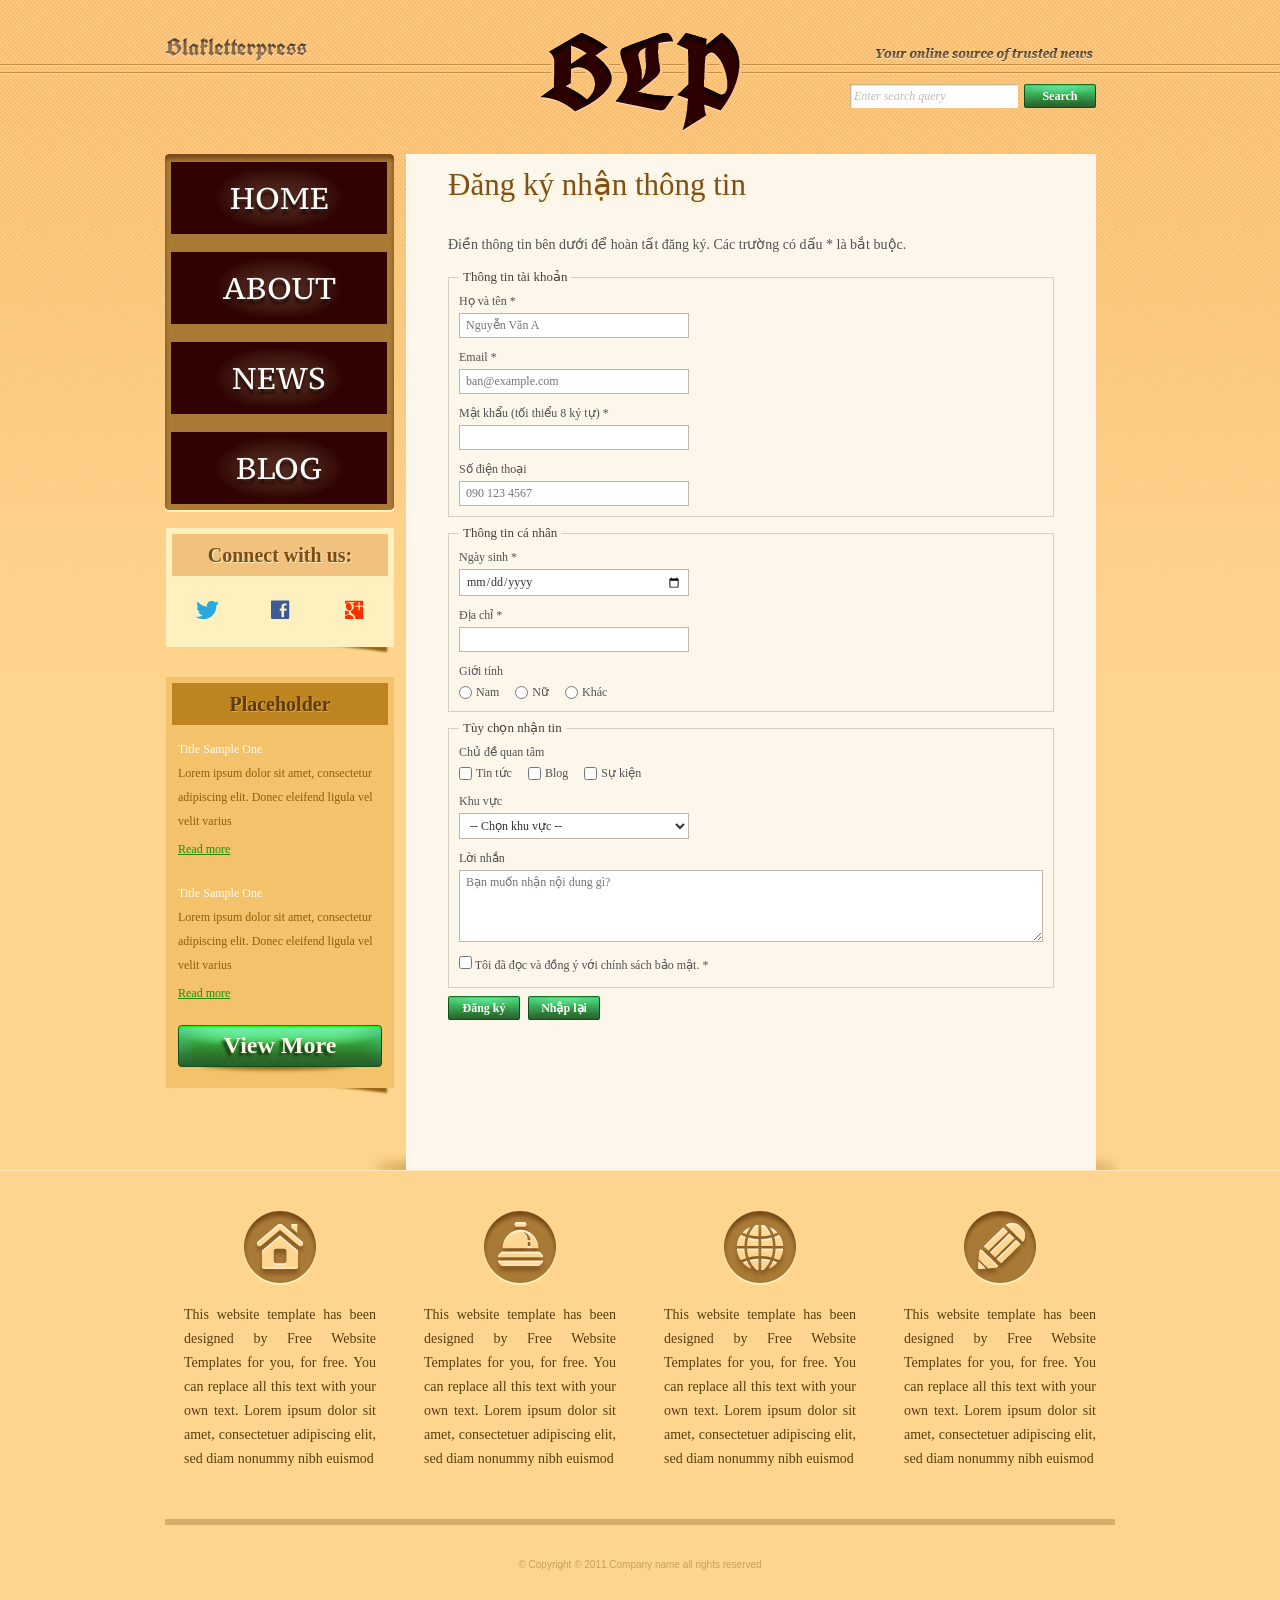
<file: Assignment_02/register.html>
<!DOCTYPE html>
<!-- Website template by freewebsitetemplates.com -->
<html lang="vi">
<head>
	<meta charset="UTF-8">
	<meta name="viewport" content="width=device-width, initial-scale=1.0">
	<title>Đăng ký nhận thông tin | Blakletterpress</title>
	<link rel="stylesheet" href="css/style.css" type="text/css">
</head>
<body>
	<div id="page">
		<header id="header">
			<div id="motto">
				<a href="index.html" class="sitename"><img src="images/blakletterpress.png" height="24" width="142" alt="Blakletterpress"></a>
				<p>
					<img src="images/header-text.png" height="14" width="218" alt="Your online source of trusted news">
				</p>
			</div>
			<div id="logo">
				<a href="index.html"><img src="images/logo.png" alt="Blakletterpress"></a>
			</div>
			<div id="searchbar">
				<form action="#" method="post">
					<input type="text" value="Enter search query" class="txtfield" onBlur="javascript:if(this.value==''){this.value=this.defaultValue;}" onFocus="javascript:if(this.value==this.defaultValue){this.value='';}">
					<input type="submit" value="Search" class="btn">
				</form>
			</div>
		</header>
		<div id="contents">
			<main id="main">
				<div class="body">
					<h1>Đăng ký nhận thông tin</h1>
					<p class="registration-intro">Điền thông tin bên dưới để hoàn tất đăng ký. Các trường có dấu * là bắt buộc.</p>
					<form id="registration-form" class="registration-form" action="#" method="post">
						<fieldset>
							<legend>Thông tin tài khoản</legend>
							<div class="form-field">
								<label for="full-name">Họ và tên <span aria-hidden="true">*</span></label>
								<input id="full-name" name="fullName" type="text" autocomplete="name" placeholder="Nguyễn Văn A" required>
							</div>
							<div class="form-field">
								<label for="email">Email <span aria-hidden="true">*</span></label>
								<input id="email" name="email" type="email" autocomplete="email" placeholder="ban@example.com" required>
							</div>
							<div class="form-field">
								<label for="password">Mật khẩu (tối thiểu 8 ký tự) <span aria-hidden="true">*</span></label>
								<input id="password" name="password" type="password" autocomplete="new-password" minlength="8" required>
							</div>
							<div class="form-field">
								<label for="phone">Số điện thoại</label>
								<input id="phone" name="phone" type="tel" autocomplete="tel" placeholder="090 123 4567">
							</div>
						</fieldset>

						<fieldset>
							<legend>Thông tin cá nhân</legend>
							<div class="form-field">
								<label for="birth-date">Ngày sinh <span aria-hidden="true">*</span></label>
								<input id="birth-date" name="birthDate" type="date" autocomplete="bday" required>
							</div>
							<div class="form-field">
								<label for="address">Địa chỉ <span aria-hidden="true">*</span></label>
								<input id="address" name="address" type="text" autocomplete="street-address" required>
							</div>
							<div class="form-field">
								<span class="field-label">Giới tính</span>
								<div class="choice-group" role="group" aria-label="Giới tính">
									<label><input type="radio" name="gender" value="nam"> Nam</label>
									<label><input type="radio" name="gender" value="nu"> Nữ</label>
									<label><input type="radio" name="gender" value="khac"> Khác</label>
								</div>
							</div>
						</fieldset>

						<fieldset>
							<legend>Tùy chọn nhận tin</legend>
							<div class="form-field">
								<span class="field-label">Chủ đề quan tâm</span>
								<div class="choice-group" role="group" aria-label="Chủ đề quan tâm">
									<label><input type="checkbox" name="topics" value="tin-tuc"> Tin tức</label>
									<label><input type="checkbox" name="topics" value="blog"> Blog</label>
									<label><input type="checkbox" name="topics" value="su-kien"> Sự kiện</label>
								</div>
							</div>
							<div class="form-field">
								<label for="region">Khu vực</label>
								<select id="region" name="region">
									<option value="">-- Chọn khu vực --</option>
									<option value="ha-noi">Hà Nội</option>
									<option value="ho-chi-minh">TP. Hồ Chí Minh</option>
									<option value="da-nang">Đà Nẵng</option>
									<option value="khac">Khu vực khác</option>
								</select>
							</div>
							<div class="form-field">
								<label for="message">Lời nhắn</label>
								<textarea id="message" name="message" maxlength="500" placeholder="Bạn muốn nhận nội dung gì?"></textarea>
							</div>
							<div class="form-field">
								<label class="consent-label"><input name="consent" type="checkbox" required> Tôi đã đọc và đồng ý với chính sách bảo mật. <span aria-hidden="true">*</span></label>
							</div>
						</fieldset>

						<div class="form-actions">
							<button type="submit" class="btn">Đăng ký</button>
							<button type="reset" class="btn">Nhập lại</button>
						</div>
						<p id="registration-status" class="form-status" role="status" aria-live="polite"></p>
					</form>
				</div>
			</main>
			<aside id="sidebar">
				<nav id="navigation" aria-label="Điều hướng chính">
					<div>
						<ul>
							<li><a href="index.html">Home</a></li>
							<li><a href="about.html">About</a></li>
							<li><a href="news.html">News</a></li>
							<li><a href="blog.html">Blog</a></li>
						</ul>
					</div>
				</nav>
				<div class="section">
					<div id="connect">
						<h2>Connect with us:</h2>
						<a href="http://freewebsitetemplates.com/go/twitter/" target="_blank" class="twitter" aria-label="Twitter"></a>
						<a href="http://freewebsitetemplates.com/go/facebook/" target="_blank" class="facebook" aria-label="Facebook"></a>
						<a href="http://freewebsitetemplates.com/go/googleplus/" target="_blank" class="googleplus" aria-label="Google Plus"></a>
					</div>
				</div>
				<div class="section">
					<div id="posts">
						<h2>Placeholder</h2>
						<ul>
							<li>
								<h5>Title Sample One</h5>
								<p>Lorem ipsum dolor sit amet, consectetur adipiscing elit. Donec eleifend ligula vel velit varius</p>
								<a href="news.html" class="more">Read more</a>
							</li>
							<li>
								<h5>Title Sample One</h5>
								<p>Lorem ipsum dolor sit amet, consectetur adipiscing elit. Donec eleifend ligula vel velit varius</p>
								<a href="news.html" class="more">Read more</a>
							</li>
						</ul>
						<a href="news.html" class="btn2">View More</a>
					</div>
				</div>
			</aside>
		</div>
		<footer id="footer">
			<div>
				<ul id="featured">
					<li><a href="index.html" class="home" aria-label="Home"></a><p>This website template has been designed by Free Website Templates for you, for free. You can replace all this text with your own text. Lorem ipsum dolor sit amet, consectetuer adipiscing elit, sed diam nonummy nibh euismod</p></li>
					<li><a href="index.html" class="bell" aria-label="News"></a><p>This website template has been designed by Free Website Templates for you, for free. You can replace all this text with your own text. Lorem ipsum dolor sit amet, consectetuer adipiscing elit, sed diam nonummy nibh euismod</p></li>
					<li><a href="index.html" class="globe" aria-label="Website"></a><p>This website template has been designed by Free Website Templates for you, for free. You can replace all this text with your own text. Lorem ipsum dolor sit amet, consectetuer adipiscing elit, sed diam nonummy nibh euismod</p></li>
					<li><a href="index.html" class="pencil" aria-label="Blog"></a><p>This website template has been designed by Free Website Templates for you, for free. You can replace all this text with your own text. Lorem ipsum dolor sit amet, consectetuer adipiscing elit, sed diam nonummy nibh euismod</p></li>
				</ul>
				<p id="footnote">© Copyright © 2011.Company name all rights reserved</p>
			</div>
		</footer>
	</div>
	<script>
		const registrationForm = document.getElementById('registration-form');
		const registrationStatus = document.getElementById('registration-status');

		registrationForm.addEventListener('submit', (event) => {
			event.preventDefault();
			registrationStatus.textContent = 'Cảm ơn bạn đã đăng ký. Đây là biểu mẫu minh họa; dữ liệu chưa được gửi hoặc lưu.';
		});

		registrationForm.addEventListener('reset', () => {
			registrationStatus.textContent = '';
		});
	</script>
</body>
</html>
</file>
<file: Assignment_02/css/style.css>
/* Website template by freewebsitetemplates.com */
@font-face {
	font-family: 'PTSerif-Caption';
	src: url('../fonts/PT_Serif-Caption-Web-Regular.eot');
	src: local('☺'), url('../fonts/PT_Serif-Caption-Web-Regular.woff') format('woff'), url('../fonts/PT_Serif-Caption-Web-Regular.ttf') format('truetype'), url('../fonts/PT_Serif-Caption-Web-Regular.svg') format('svg');
	font-weight: normal;
	font-style: normal;
}
@font-face {
	font-family: 'UnifrakturCook-Bold';
	src: url('../fonts/UnifrakturCook-Bold.eot');
	src: local('☺'), url('../fonts/UnifrakturCook-Bold.woff') format('woff'), url('../fonts/UnifrakturCook-Bold.ttf') format('truetype'), url('../fonts/UnifrakturCook-Bold.svg') format('svg');
	font-weight: normal;
	font-style: normal;
}
body {
	background: #fed58e url(../images/bg-body.png) repeat-x left top;
	font-family: Georgia, "Times New Roman", Times, serif;
	margin: 0;
}
#background {
}
#page {
	width: 960px;
	margin: 0 auto;
}
img {
	border: 0;
}
/*------------------------------ SPRITES ------------------------------*/
.btn, .btn2, #searchbar form input.txtfield, #navigation li, #navigation li a:hover, #navigation li.selected a {
	background: url(../images/interface.png) no-repeat;
}
#navigation, #navigation > div, #navigation ul {
	background-image: url(../images/bg-navigation.png);
	background-repeat: no-repeat;
}
#connect > a, #featured li > a {
	background: url(../images/icons.png) no-repeat;
}
.btn {
	background-position: -178px 0;
	color: #fcfefc;
	cursor: pointer;
	font-family: Georgia, "Times New Roman", Times, serif;
	font-size: 12px;
	font-weight: bold;
	height: 24px;
	line-height: 24px;
	width: 72px;
	padding: 0 0 4px;
	text-align: center;
}
.btn:hover {
	background-position: -260px 0;
}
.btn2 {
	background-position: 0 -32px;
	display: block;
	color: #fdf6ea;
	font-family: Georgia, "Times New Roman", Times, serif;
	font-size: 24px;
	font-weight: bold;
	height: 51px;
	line-height: 40px;
	width: 204px;
	text-align: center;
	text-decoration: none;
	text-shadow: -3px 3px 3px #173c13;
}
.btn2:hover {
	background-position: -216px -31px;
}
/*------------------------------ HEADER ------------------------------*/
#header {
	height: 106px;
	padding: 24px 0;
	text-align: center;
	position: relative
}
/** motto **/
#motto {
	text-align: right;
	padding: 13px 27px 15px 0;
}
a.sitename {
	float: left;
	display: inline-block;
	font-family: "UnifrakturCook-Bold";
	font-size: 24px;
	height: 24px;
	margin-left: 5px;
}
#motto p {
	display: inline-block;
	height: 24px;
	line-height: 24px;
	margin: 8px 0 0;
}
/** Logo **/
#logo {
	display: inline-block;
	position: absolute;
	left: 360px;
	top: 24px;
}
/** Searchbar **/
#searchbar {
	padding: 0 24px 15px 0;
	text-align: right;
}
#searchbar form {
	display: inline-block;
*float: right; /** Needed for IE7 **/
}
#searchbar form input {
	float: left;
	border: 0;
	margin: 0;
}
#searchbar input.txtfield {
	background-position: 0 0;
	color: #c3baaf;
	font-family: Georgia, "Times New Roman", Times, serif;
	font-size: 12px;
	font-style: italic;
	height: 24px;
	line-height: 24px;
	width: 160px;
	margin: 0 6px 0 0;
	padding: 0 4px;
}
/*------------------------------ CONTENTS ------------------------------*/
#contents {
	background: url(../images/content-shadow.png) no-repeat right bottom;
*display: inline-block; /** Needed for IE7 **/
}
#contents:after {
	clear:both;
	content:"";
	display:block;
	height:0;
	line-height:0;
	visibility:hidden;
}
#contents h1 {
	color: #7e501c;
	font-size: 31px;
	font-weight: normal;
	margin: 0 0 30px;
	text-align: justify;
	text-shadow: 0 3px #fdf2be;
}
#contents h1 a {
	color: #7e501c;
}
#contents h1 em {
	font-weight: bold;
	text-transform: uppercase;
}
#contents h2 {
	font-size: 20px;
	line-height: 42px;
	margin: 0 0 24px;
	text-align: center;
}
#contents h3 {
	color: #300302;
	font-size: 18px;
	line-height: 24px;
	margin: 0 0 0;
	text-transform: uppercase;
}
#contents h4 {
	color: #300302;
	font-size: 14px;
	line-height: 24px;
	margin: 0;
}
#contents p {
	color: #525252;
	font-size: 14px;
	line-height: 24px;
	margin: 0;
	padding: 0 0 30px;
	text-align: justify;
}
#contents p a {
	color: #525252;
}
#contents p a:hover {
	color: #e19320;
}
/** MAIN **/
#main {
	float: right;
	background-color: #fdf6ea;
	min-height: 982px;
	width: 666px;
	margin: 0 24px 0 12px;
	padding: 12px 12px 22px;
}
#main div.body {
	padding: 0 30px;
}
/** list **/
#list {
	list-style: none;
	margin: 30px 0;
	padding: 0;
}
#list li {
	display: inline-block;
	width: 100%;
	margin: 0 0 54px;
}
#list span.time {
	float: right;
	font-size: 12px;
	font-weight: bold;
	margin: 7px 0 0;
}
#list li p {
	padding-bottom: 0;
}
#list li a.more {
	float: right;
	color: #300302;
	font-size: 14px;
	font-style: italic;
}
#list li a.more:hover {
	color: #097a07;
}
/** pagination **/
#pagination {
	font-family: Arial, Helvetica, sans-serif;
	font-size: 12px;
	text-align: center;
}
#pagination a {
	color: #a2a2a1;
	margin: 0 3px;
	padding: 0 2px;
	text-decoration: none;
}
#pagination a:hover {
	color: #be841f;
}
/** gallery **/
#gallery {
	margin: 0 0 36px;
}
#gallery > div {
	margin: 0 0 14px;
}
#gallery ul {
	background-color: #ebe0ce;
	display: inline-block;
	list-style: none;
	width: 606px;
	margin: 0;
	padding: 6px 30px;
}
#gallery ul li {
	float: left;
	cursor: pointer;
	height: 48px;
	width: 78px;
	margin: 0 11px;
}
#gallery ul li:hover {
	filter:alpha(opacity=80);
	opacity: 0.8;
}
/** SIDEBAR **/
#sidebar {
	float: left;
	height: auto;
	width: 229px;
	margin-left: 5px;
}
#sidebar div.section {
	background: url(../images/box-shadow-bottom.png) no-repeat left bottom;
	margin: 0 0 24px;
	padding: 0 0 6px;
}
/** Navigation **/
#navigation {
	background-position: -468px bottom;
	margin: 0 0 16px;
	padding: 0 0 8px;
}
#navigation > div {
	background-position: 0 top;
	padding: 8px 0 0;
}
#navigation ul {
	background-position: -234px top;
	background-repeat: repeat-y;
	list-style: none;
	margin: 0;
	padding: 0 6px;
}
#navigation li {
	background-position: 0 -90px;
	height: 72px;
	width: 216px;
	margin-top: 18px;
}
#navigation li:hover, #navigation li.selected {
	background-position: -226px -90px;
}
#navigation li:first-child {
	margin-top: 0;
}
#navigation li a {
	color: #fffefd;
	display: block;
	font: 30px/72px "PTSerif-Caption";
	text-align: center;
	text-decoration: none;
	text-transform: uppercase;
	text-shadow: 0 5px 2px #27100c;
}
#navigation li a:hover, #navigation li.selected a {
	background-position: 24px -162px;
}
/** connect **/
#connect {
	background-color: #fef1bf;
	margin-left: 1px;
	padding: 6px;
}
#connect h2 {
	background-color: #f0c27e;
	color: #7b4c1a;
	text-shadow: 1px 1px #fdf2be;
}
#connect > a {
	display: inline-block;
	height: 19px;
	width: 23px;
	margin: 0 24px 18px;
}
#connect a.twitter {
	background-position: 0 0;
}
#connect a.facebook {
	background-position: -72px 0;
	width: 19px;
}
#connect a.googleplus {
	background-position: -141px 0;
	width: 22px;
}
/** Post **/
#posts {
	background-color: #f4c26b;
	margin-left: 1px;
	padding: 6px;
}
#posts h2 {
	background-color: #be841f;
	color: #5c3b10;
	margin-bottom: 12px;
	text-shadow: 1px 1px #dfa643;
}
#posts ul {
	list-style: none;
	margin: 0;
	padding: 0 6px;
	overflow: hidden;
}
#posts li {
	margin: 0 0 24px;
}
#posts h5 {
	color: #fff;
	font-size: 12px;
	font-weight: normal;
	line-height: 24px;
	margin: 0;
}
#posts p {
	color: #8f5e08;
	font-size: 12px;
	padding-bottom: 6px;
	text-align: left;
}
#posts a.more {
	color: #199209;
	font-size: 12px;
}
#posts a.more:hover {
	color: #bb8528;
}
#posts a.btn2 {
	margin: 0 auto 6px;
}
/** hover states **/
#contents h1 a:hover, #posts p a:hover {
	text-decoration: none;
}
/*------------------------------ FOOTER ------------------------------*/
#footer {
	border-top: 1px solid #ffe6bc;
	width: 100%;
	padding: 40px 0;
	position: absolute;
	left: 0;
}
#footer > div {
	width: 960px;
	margin: 0 auto;
}
/** featured **/
#featured {
	display: inline-block;
	list-style: none;
	margin: 0 0 30px;
	padding: 0;
}
#featured li {
	float: left;
	width: 192px;
	margin: 0 24px;
}
#featured li > a {
	display: block;
	height: 74px;
	width: 72px;
	margin: 0 auto 18px;
}
#featured li a.home {
	background-position: -91px -27px;
}
#featured li a.bell {
	background-position: -91px -112px;
}
#featured li a.globe {
	background-position: -91px -196px;
}
#featured li a.pencil {
	background-position: -91px -280px;
}
#featured li a.home:hover {
	background-position: 0 -27px;
}
#featured li a.bell:hover {
	background-position: 0 -112px;
}
#featured li a.globe:hover {
	background-position: 0 -196px;
}
#featured li a.pencil:hover {
	background-position: 0 -280px;
}
#featured li p {
	color: #593e0f;
	font: 14px/24px "Times New Roman", Times, serif;
	text-align: justify;
}
#featured li p a {
	color: #593e0f;
}
#featured li p a:hover {
	color: #bb8528;
}
#footnote {
	color: #c89f59;
	font-family: "Trebuchet MS", Arial, Helvetica, sans-serif;
	font-size: 10px;
	width: 950px;
	border-top: 6px solid #d6ae6a;
	margin: 0 auto;
	padding: 34px 0;
	text-align: center;
}

/* Assignment 02: registration form */
#contents .registration-intro {
	padding-bottom: 12px;
}
.registration-form fieldset {
	border: 1px solid #d6d0c4;
	margin: 0 0 8px;
	padding: 7px 10px 10px;
}
.registration-form legend {
	color: #4b4132;
	font-size: 13px;
	padding: 0 4px;
}
.registration-form .form-field {
	margin: 0 0 10px;
}
.registration-form .form-field:last-child {
	margin-bottom: 0;
}
.registration-form .form-field > label {
	color: #525252;
	display: block;
	font-size: 12px;
	line-height: 18px;
	margin: 0 0 3px;
}
.registration-form .field-label {
	color: #525252;
	display: block;
	font-size: 12px;
	line-height: 18px;
	margin: 0 0 3px;
}
.registration-form input[type="text"],
.registration-form input[type="email"],
.registration-form input[type="password"],
.registration-form input[type="tel"],
.registration-form input[type="date"],
.registration-form select,
.registration-form textarea {
	background-color: #fff;
	border: 1px solid #bdb7ac;
	box-sizing: border-box;
	color: #333;
	font: 12px Georgia, "Times New Roman", Times, serif;
	max-width: 100%;
	padding: 4px 6px;
}
.registration-form input[type="text"],
.registration-form input[type="email"],
.registration-form input[type="password"],
.registration-form input[type="tel"],
.registration-form input[type="date"],
.registration-form select {
	min-height: 25px;
	width: 230px;
}
.registration-form .choice-group {
	display: flex;
	flex-wrap: wrap;
	gap: 6px 16px;
}
.registration-form .choice-group label,
.registration-form .consent-label {
	align-items: center;
	color: #525252;
	display: inline-flex;
	font-size: 12px;
	gap: 4px;
	line-height: 18px;
}
.registration-form input[type="checkbox"],
.registration-form input[type="radio"] {
	margin: 0;
}
.registration-form textarea {
	min-height: 72px;
	resize: vertical;
	width: 100%;
}
.registration-form .form-actions {
	display: flex;
	gap: 8px;
}
.registration-form button.btn {
	border: 0;
}
#contents .registration-form .form-status {
	color: #176a20;
	font-size: 13px;
	line-height: 20px;
	margin: 8px 0 0;
	padding: 0;
	text-align: left;
}

/* Assignment 02: HTML5 media page */
#contents .media-story .event-meta {
	color: #6a6257;
	font-size: 12px;
	line-height: 20px;
	padding-bottom: 12px;
}
#contents .media-story section {
	margin: 0 0 20px;
}
#contents .media-story h2 {
	margin: 14px 0 12px;
}
#contents .media-figure {
	margin: 16px 0 20px;
}
#contents .media-figure img {
	display: block;
	height: auto;
	max-width: 100%;
	width: 100%;
}
#contents .media-figure.season-image img {
	aspect-ratio: 1.625 / 1;
	object-fit: cover;
}
#contents .media-figure figcaption {
	color: #525252;
	font-size: 14px;
	line-height: 24px;
	padding-top: 2px;
	text-align: left;
}
#contents .media-story video {
	background: #111;
	display: block;
	height: auto;
	margin: 16px 0 0;
	max-width: 100%;
	width: 100%;
}
#contents .media-story audio {
	display: block;
	margin: 16px 0 0;
	max-width: 100%;
	width: 100%;
}
#contents .media-story .map-frame {
	border: 0;
	display: block;
	height: 300px;
	margin: 16px 0 0;
	max-width: 100%;
	width: 100%;
}
#contents .media-story .media-note {
	padding-bottom: 12px;
}
</file>
<file: Assignment03/BT1/style-loi.css>
/* =====================================================================
   Blakletterpress — Trang khuyến mãi thiệp Tết 2026
   HOẠT ĐỘNG 1 — CSS ĐÃ CÀI LỖI (chủ đề: Box model + Position).

   Trang này đáng lẽ hiển thị như sau:
   - Thanh menu trên cùng DÍNH lại khi cuộn (sticky) và luôn nằm trên ảnh.
   - Ảnh hero phủ kín khung, chữ tiêu đề nằm CHÍNH GIỮA ảnh.
   - Ba thẻ sản phẩm xếp thành MỘT HÀNG, mỗi thẻ có nhãn "-20%" ở GÓC TRÊN
     BÊN PHẢI của chính thẻ đó; ảnh và chữ nằm gọn trong thẻ.
   - Nút "↑" nổi cố định ở GÓC DƯỚI BÊN PHẢI màn hình khi cuộn.

   Hiện tại bố cục đang VỠ. Nhiệm vụ của bạn (KHÔNG dùng AI): tìm và sửa
   các lỗi box model / position để trang hiển thị đúng như mô tả trên.
   ===================================================================== */

* {
	margin: 0;
	padding: 0;
	box-sizing: border-box;
}

body {
	font-family: "Segoe UI", Arial, sans-serif;
	color: #222;
	background: #f4f1ea;
	line-height: 1.5;
}

a {
	color: inherit;
}

/* ===== Header / thanh điều hướng ===== */
.site-header {
	background: #2b2b2b;
	position: sticky;
	top: 0;
	z-index: 100;
}

.header-inner {
	max-width: 1000px;
	margin: 0 auto;
	padding: 16px 24px;
	display: flex;
	align-items: center;
	justify-content: space-between;
}

.brand {
	color: #fff;
	font-size: 24px;
	font-weight: bold;
	text-decoration: none;
}

.main-nav ul {
	list-style: none;
	display: flex;
	gap: 24px;
}

.main-nav a {
	color: #ddd;
	text-decoration: none;
}

.main-nav a:hover {
	color: #fff;
}

/* ===== Hero ===== */
.hero {
	position: relative;
	height: 360px;
	overflow: hidden;
}

.hero-bg {
	display: block;
	width: 100%;
	height: 100%;
	object-fit: cover;
}

.hero-overlay {
	position: absolute;
	top: 50%;
	left: 50%;
	transform: translate(-50%, -50%);
	width: 80%;
	max-width: 560px;
	text-align: center;
	color: #fff;
	text-shadow: 0 2px 6px rgba(0, 0, 0, 0.6);
	z-index: 5;
}

.hero-overlay h1 {
	font-size: 34px;
	margin-bottom: 12px;
}

.hero-overlay p {
	font-size: 18px;
	margin-bottom: 20px;
}

.hero-btn {
	display: inline-block;
	padding: 12px 28px;
	background: #c0392b;
	color: #fff;
	text-decoration: none;
	border-radius: 4px;
}

/* ===== Khu sản phẩm ===== */
.products {
	max-width: 1000px;
	margin: 48px auto;
	padding: 0 24px;
}

.products h2 {
	margin-bottom: 24px;
	font-size: 28px;
}

.card-list {
	display: flex;
	flex-wrap: wrap;
	gap: 24px;
}

.card {
	flex: 0 0 calc((100% - 48px) / 3);
	min-height: 320px;
	position: relative;
	background: #fff;
	border: 1px solid #e0d8c8;
	border-radius: 8px;
	padding: 16px;
	box-shadow: 0 4px 12px rgba(0, 0, 0, 0.06);
}

.badge {
	position: absolute;
	top: 12px;
	right: 12px;
	background: #c0392b;
	color: #fff;
	font-size: 14px;
	font-weight: bold;
	padding: 4px 10px;
	border-radius: 20px;
}

.card img {
	display: block;
	width: 100%;
	height: 180px;
	object-fit: cover;
	border-radius: 4px;
}

.card-body h3 {
	margin: 12px 0 8px;
	font-size: 20px;
}

.card-body p {
	margin-bottom: 8px;
	font-size: 15px;
	color: #555;
}

.card-body .price {
	color: #c0392b;
	font-weight: bold;
	font-size: 18px;
}

/* ===== Nút lên đầu trang ===== */
.back-to-top {
	position: fixed;
	bottom: 24px;
	right: 24px;
	width: 48px;
	height: 48px;
	background: #2b2b2b;
	color: #fff;
	text-align: center;
	line-height: 48px;
	font-size: 22px;
	text-decoration: none;
	border-radius: 50%;
	z-index: 200;
}

/* ===== Footer ===== */
.site-footer {
	margin-top: 48px;
	padding: 32px 24px;
	background: #2b2b2b;
	color: #cfcfcf;
	text-align: center;
	font-size: 14px;
}
</file>
<file: Assignment03/BT2/style-loi.css>
/* =====================================================================
   Blakletterpress — Trang khuyến mãi thiệp Tết 2026
   HOẠT ĐỘNG 2 — CSS cho phần DÙNG GenAI (chủ đề: Box model + Position).

   Khác với Hoạt động 1, ở đây trang trông GẦN NHƯ đúng: nhìn lướt qua thấy
   ổn, nhưng vẫn còn MỘT VÀI LỖI TINH VI về box model / position mà bạn phải
   phát hiện qua quan sát kỹ + DevTools (ví dụ: cuộn trang để kiểm tra menu,
   xem nhãn "-20%" có đủ trên mọi thẻ không, thu hẹp cửa sổ xem thẻ có bị
   rớt hàng không).

   QUAN TRỌNG: trong file này CŨNG có những đoạn code TRÔNG "thừa/lạ" nhưng
   thực ra ĐANG ĐÚNG và CẦN THIẾT. AI hay "sửa nhầm" chúng. Nhiệm vụ của bạn
   là chỉ sửa lỗi thật và BẢO VỆ những đoạn đúng (xem yêu cầu trong de-bai.md).
   ===================================================================== */

* {
	margin: 0;
	padding: 0;
	box-sizing: border-box;
}

body {
	font-family: "Segoe UI", Arial, sans-serif;
	color: #222;
	background: #f4f1ea;
	line-height: 1.5;
}

a {
	color: inherit;
}

.page {
	overflow-x: clip;
}

/* ===== Header / thanh điều hướng ===== */
.site-header {
	background: #2b2b2b;
	position: sticky;
	top: 0;
	z-index: 100;
}

.header-inner {
	max-width: 1000px;
	margin: 0 auto;
	padding: 16px 24px;
	display: flex;
	align-items: center;
	justify-content: space-between;
}

.brand {
	color: #fff;
	font-size: 24px;
	font-weight: bold;
	text-decoration: none;
}

.main-nav ul {
	list-style: none;
	display: flex;
	gap: 24px;
}

.main-nav a {
	color: #ddd;
	text-decoration: none;
}

.main-nav a:hover {
	color: #fff;
}

/* ===== Hero ===== */
.hero {
	position: relative;
	height: 360px;
	overflow: hidden;
}

.hero-bg {
	width: 100%;
	height: 100%;
	object-fit: cover;
	transform: scale(1.08);
}

.hero-overlay {
	position: absolute;
	top: 50%;
	left: 50%;
	transform: translate(-50%, -50%);
	width: 80%;
	max-width: 560px;
	text-align: center;
	color: #fff;
	text-shadow: 0 2px 6px rgba(0, 0, 0, 0.6);
}

.hero-overlay h1 {
	font-size: 34px;
	margin-bottom: 12px;
}

.hero-overlay p {
	font-size: 18px;
	margin-bottom: 20px;
}

.hero-btn {
	display: inline-block;
	padding: 12px 28px;
	background: #c0392b;
	color: #fff;
	text-decoration: none;
	border-radius: 4px;
}

/* ===== Khu sản phẩm ===== */
.products {
	max-width: 1000px;
	margin: -48px auto 48px;
	padding: 24px 24px 0;
	position: relative;
	z-index: 1;
	background: #f4f1ea;
	border-radius: 16px 16px 0 0;
}

.products h2 {
	margin-bottom: 24px;
	font-size: 28px;
}

.card-list {
	display: flex;
	flex-wrap: wrap;
	gap: 24px;
}

.card {
	flex: 0 0 calc((100% - 48px) / 3);
	min-height: 320px;
	position: relative;
	background: #fff;
	border: 1px solid #e0d8c8;
	border-radius: 8px;
	padding: 16px;
	box-shadow: 0 4px 12px rgba(0, 0, 0, 0.06);
}

.badge {
	position: absolute;
	top: 12px;
	right: 12px;
	background: #c0392b;
	color: #fff;
	font-size: 14px;
	font-weight: bold;
	padding: 4px 10px;
	border-radius: 20px;
	z-index: 3;
}

.card img {
	display: block;
	width: 100%;
	height: 180px;
	object-fit: cover;
	border-radius: 4px;
	position: relative;
	z-index: 2;
}

.card-body h3 {
	margin: 12px 0 8px;
	font-size: 20px;
}

.card-body p {
	margin-bottom: 8px;
	font-size: 15px;
	color: #555;
}

.card-body .price {
	color: #c0392b;
	font-weight: bold;
	font-size: 18px;
}

/* ===== Nút lên đầu trang ===== */
.back-to-top {
	position: fixed;
	bottom: 24px;
	right: 24px;
	width: 48px;
	height: 48px;
	background: #2b2b2b;
	color: #fff;
	text-align: center;
	line-height: 48px;
	font-size: 22px;
	text-decoration: none;
	border-radius: 50%;
	z-index: 200;
}

/* ===== Footer ===== */
.site-footer {
	padding: 32px 24px;
	background: #2b2b2b;
	color: #cfcfcf;
	text-align: center;
	font-size: 14px;
}
</file>
<file: Assignment_03/BT4/style.css>
:root {
	color-scheme: light;
	--paper: #eef2ea;
	--surface: #fafbf7;
	--ink: #202523;
	--ink-blue: #234657;
	--ink-green: #6d9e9a;
	--rule: #c4cec4;
	--muted: #59645e;
	font-family: "Avenir Next", "Helvetica Neue", Arial, sans-serif;
	font-synthesis: none;
	text-rendering: optimizeLegibility;
}

*,
*::before,
*::after {
	box-sizing: border-box;
}

html {
	background: var(--paper);
	scroll-behavior: smooth;
}

body {
	margin: 0;
	background: var(--paper);
	color: var(--ink);
	font-size: 16px;
	line-height: 1.65;
}

a {
	color: var(--ink-blue);
	text-decoration-thickness: 1px;
	text-underline-offset: 0.2em;
}

a:hover {
	color: #3c7478;
}

a:focus-visible,
button:focus-visible,
input:focus-visible,
textarea:focus-visible {
	outline: 3px solid #23717a;
	outline-offset: 3px;
}

.site-header {
	display: grid;
	grid-template-columns: minmax(0, 1fr) auto;
	grid-template-areas:
		"name tagline"
		"nav nav";
	align-items: end;
	padding: 28px max(24px, calc((100% - 1130px) / 2)) 0;
	border-bottom: 6px solid var(--ink-green);
	background: var(--ink-blue);
	color: var(--surface);
}

.site-name {
	grid-area: name;
	width: fit-content;
	color: var(--surface);
	font-family: "Iowan Old Style", "Palatino Linotype", Georgia, serif;
	font-size: clamp(2rem, 4vw, 2.8rem);
	font-weight: 700;
	letter-spacing: -0.055em;
	line-height: 1.05;
	text-decoration: none;
}

.site-name:hover {
	color: #dceae2;
}

.tagline {
	grid-area: tagline;
	margin: 0 0 5px 24px;
	color: #d7e2dc;
	font-size: 0.94rem;
}

.main-nav {
	grid-area: nav;
	margin-top: 24px;
	border-top: 1px solid rgb(250 251 247 / 24%);
}

.main-nav ul {
	display: flex;
	flex-wrap: wrap;
	gap: 8px clamp(20px, 3.5vw, 44px);
	margin: 0;
	padding: 10px 0 12px;
	list-style: none;
}

.main-nav a {
	display: inline-block;
	padding: 2px 0;
	color: var(--surface);
	font-size: 0.93rem;
	text-decoration: none;
}

.main-nav a:hover {
	color: #c7e2d8;
	text-decoration: underline;
}

.layout {
	display: grid;
	grid-template-columns: minmax(0, 1fr) minmax(220px, 270px);
	align-items: start;
	gap: clamp(34px, 5vw, 68px);
	width: min(1130px, calc(100% - 48px));
	margin: 52px auto 72px;
}

main {
	min-width: 0;
}

article,
section,
.sidebar {
	scroll-margin-top: 24px;
}

h1,
h2,
h3 {
	font-family: "Iowan Old Style", "Palatino Linotype", Georgia, serif;
	font-weight: 600;
}

h1 {
	max-width: 13ch;
	margin: 0;
	font-size: clamp(2.5rem, 5.3vw, 4.25rem);
	letter-spacing: -0.045em;
	line-height: 1.02;
}

h2 {
	margin: 0 0 22px;
	padding-bottom: 10px;
	border-bottom: 1px solid var(--rule);
	font-size: clamp(1.7rem, 3vw, 2.15rem);
	letter-spacing: -0.025em;
	line-height: 1.15;
}

h3 {
	margin: 0 0 6px;
	font-size: 1.16rem;
	line-height: 1.25;
}

#gioi-thieu figure {
	margin: 28px 0 24px;
}

#gioi-thieu figure img {
	display: block;
	width: 100%;
	height: auto;
	max-height: 430px;
	border-bottom: 5px solid var(--ink-green);
	object-fit: cover;
	object-position: center 43%;
}

figcaption {
	margin-top: 9px;
	color: var(--muted);
	font-size: 0.86rem;
}

#gioi-thieu p {
	max-width: 68ch;
	margin: 0 0 14px;
	font-size: 1.04rem;
}

#gioi-thieu strong {
	color: var(--ink-blue);
	font-weight: 700;
}

main > section {
	margin-top: 62px;
}

.value-list,
.team-list {
	margin: 0;
	padding: 0;
	list-style: none;
}

.value-list {
	display: grid;
	grid-template-columns: repeat(3, minmax(0, 1fr));
	gap: 24px;
}

.value-card {
	padding-top: 14px;
	border-top: 3px solid var(--ink-green);
}

.value-card p,
.member p {
	margin: 0;
	color: var(--muted);
	font-size: 0.94rem;
	line-height: 1.55;
}

.team-list {
	display: grid;
	grid-template-columns: repeat(3, minmax(0, 1fr));
	gap: 24px;
}

.member {
	display: grid;
	grid-template-columns: 78px minmax(0, 1fr);
	grid-template-rows: auto auto;
	align-content: start;
	column-gap: 13px;
	padding-top: 15px;
	border-top: 1px solid var(--rule);
}

.member img {
	grid-column: 1;
	grid-row: 1 / span 2;
	display: block;
	width: 78px;
	height: 48px;
	object-fit: cover;
}

.member h3,
.member p {
	grid-column: 2;
}

.member h3 {
	margin-bottom: 5px;
}

.member p {
	font-size: 0.84rem;
}

.contact-form {
	max-width: 620px;
}

.contact-form p {
	margin: 0 0 17px;
}

.contact-form label {
	display: block;
	margin-bottom: 6px;
	font-size: 0.94rem;
	font-weight: 600;
}

.contact-form br {
	display: none;
}

.contact-form input,
.contact-form textarea {
	display: block;
	width: 100%;
	border: 1px solid #9eaea4;
	border-radius: 2px;
	background: var(--surface);
	color: var(--ink);
	font: inherit;
}

.contact-form input {
	min-height: 46px;
	padding: 9px 12px;
}

.contact-form textarea {
	min-height: 140px;
	padding: 10px 12px;
	resize: vertical;
}

.contact-form input:focus,
.contact-form textarea:focus {
	border-color: var(--ink-blue);
}

.contact-form button {
	min-height: 46px;
	padding: 10px 22px;
	border: 1px solid var(--ink-blue);
	border-radius: 2px;
	background: var(--ink-blue);
	color: var(--surface);
	font: inherit;
	font-weight: 600;
	cursor: pointer;
}

.contact-form button:hover {
	border-color: #315f6b;
	background: #315f6b;
}

.sidebar {
	margin-top: 8px;
	padding: 22px 22px 24px;
	border-top: 5px solid var(--ink-green);
	background: #e2eae3;
}

.sidebar h2 {
	margin-bottom: 12px;
	border: 0;
	font-size: 1.55rem;
}

.recent {
	margin: 0;
	padding: 0;
	list-style: none;
}

.recent li {
	padding: 12px 0;
	border-top: 1px solid #c4d0c7;
}

.recent a {
	font-weight: 600;
	line-height: 1.45;
}

.sidebar > p {
	margin: 20px 0 0;
	padding-top: 15px;
	border-top: 1px solid #c4d0c7;
	color: #3e4943;
	font-size: 0.92rem;
}

.site-footer {
	padding: 38px max(24px, calc((100% - 1130px) / 2)) 18px;
	background: var(--ink-blue);
	color: #e7eee9;
}

.footer-cols {
	display: grid;
	grid-template-columns: repeat(4, minmax(0, 1fr));
	gap: 24px;
	max-width: 1130px;
	margin: 0 auto;
	padding: 0;
	list-style: none;
}

.footer-cols li {
	padding-left: 16px;
	border-left: 1px solid rgb(231 238 233 / 28%);
}

.footer-cols h3 {
	margin-bottom: 9px;
	color: var(--surface);
	font-size: 1.05rem;
}

.footer-cols p {
	margin: 0;
	color: #d1ddd6;
	font-size: 0.88rem;
	line-height: 1.55;
}

.copyright {
	max-width: 1130px;
	margin: 28px auto 0;
	padding-top: 13px;
	border-top: 1px solid rgb(231 238 233 / 22%);
	color: #c8d5ce;
	font-size: 0.82rem;
}

@media (max-width: 900px) {
	.layout {
		grid-template-columns: minmax(0, 1fr);
		gap: 48px;
		width: min(760px, calc(100% - 48px));
		margin-top: 40px;
	}

	.sidebar {
		margin-top: 0;
	}
}

@media (max-width: 680px) {
	.site-header {
		grid-template-columns: minmax(0, 1fr);
		grid-template-areas:
			"name"
			"tagline"
			"nav";
		padding: 22px 20px 0;
	}

	.tagline {
		margin: 6px 0 0;
		font-size: 0.9rem;
	}

	.main-nav {
		margin-top: 18px;
	}

	.main-nav ul {
		gap: 5px 22px;
	}

	.layout {
		width: calc(100% - 36px);
		gap: 38px;
		margin-top: 32px;
		margin-bottom: 48px;
	}

	h1 {
		font-size: clamp(2.55rem, 11vw, 3.5rem);
	}

	#gioi-thieu figure {
		margin-top: 22px;
	}

	#gioi-thieu figure img {
		aspect-ratio: 1.55 / 1;
	}

	main > section {
		margin-top: 48px;
	}

	.value-list,
	.team-list {
		grid-template-columns: minmax(0, 1fr);
		gap: 18px;
	}

	.value-card {
		padding-top: 11px;
	}

	.member {
		max-width: 420px;
	}

	.footer-cols {
		grid-template-columns: repeat(2, minmax(0, 1fr));
		gap: 26px 18px;
	}

	.site-footer {
		padding: 30px 20px 16px;
	}
}

@media (max-width: 390px) {
	.main-nav ul {
		gap: 4px 16px;
	}

	.main-nav a {
		font-size: 0.88rem;
	}

	.footer-cols {
		grid-template-columns: minmax(0, 1fr);
		gap: 20px;
	}
}

@media (prefers-reduced-motion: reduce) {
	html {
		scroll-behavior: auto;
	}

	*,
	*::before,
	*::after {
		transition-duration: 0.01ms !important;
	}
}
</file>
